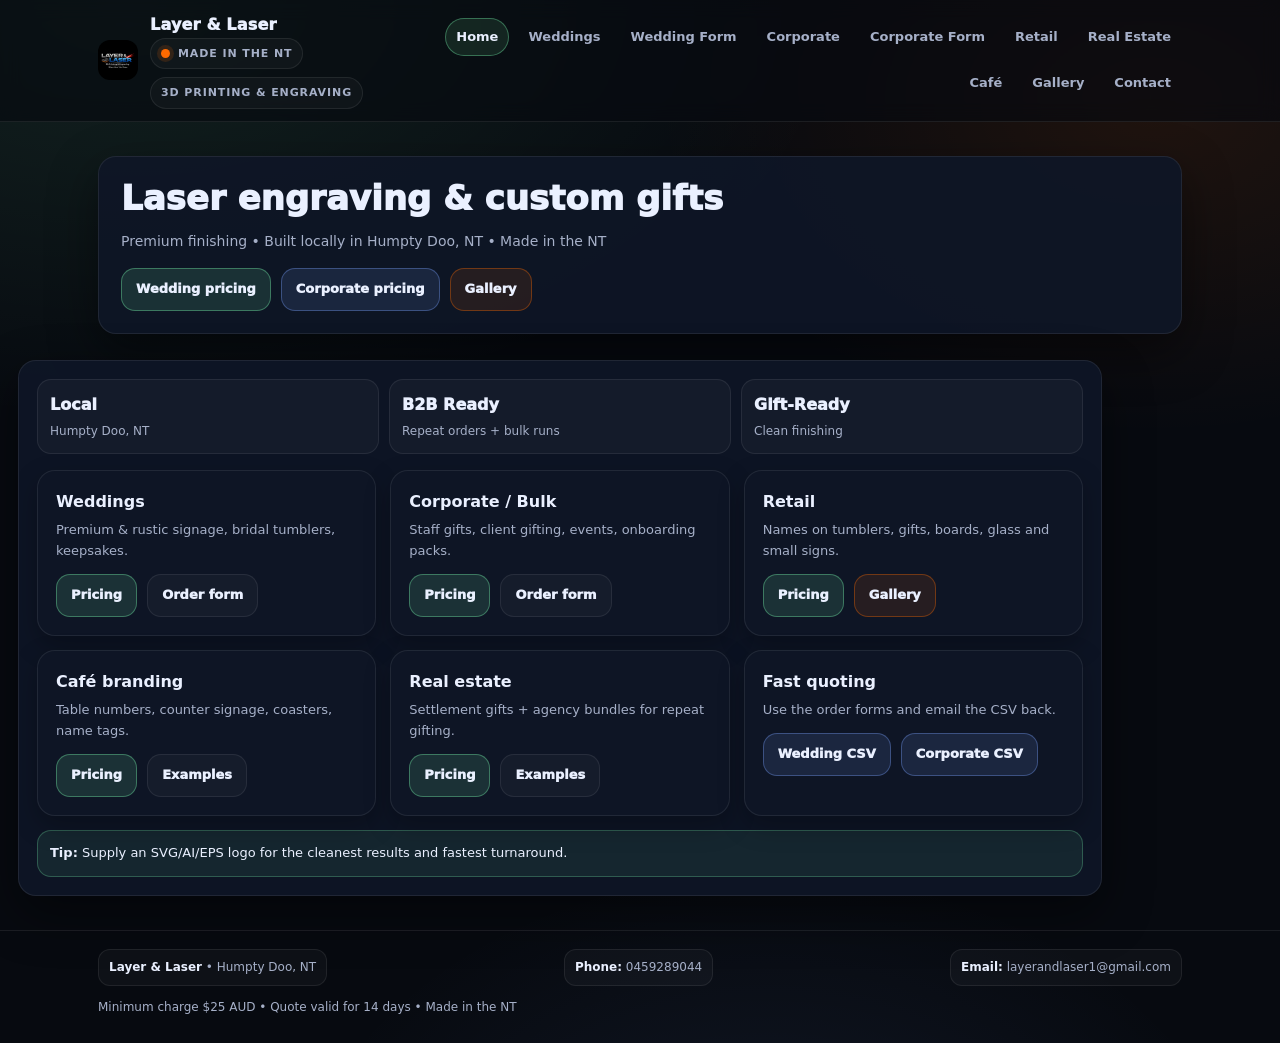
<file: index.html>
<!doctype html>
<html lang="en-AU">
<head>
  <meta charset="utf-8" />
  <meta name="viewport" content="width=device-width,initial-scale=1" />
  <title>Layer &amp; Laser | 3D Printing &amp; Engraving NT</title>
  <meta name="description" content="Premium 3D printing and laser engraving in Humpty Doo, NT. Weddings, corporate, retail, cafés and real estate gifting." />
  <meta name="theme-color" content="#070a10" />
  <link rel="icon" href="assets/logo.jpg" />
  <link rel="stylesheet" href="assets/style.css" />
</head>
<body>
<a class="skip" href="#main">Skip to content</a>
<header class="nav">
  <div class="container">
    <div class="nav-inner">
      <a class="brand" href="index.html" aria-label="Layer & Laser home">
        <img src="assets/logo.jpg" alt="Layer & Laser logo" />
        <div style="min-width:0">
          <div class="name">Layer & Laser</div>
          <div class="badges">
            <span class="badge"><span class="dot"></span>MADE IN THE NT</span>
            <span class="badge">3D PRINTING &amp; ENGRAVING</span>
          </div>
        </div>
      </a>

      <button class="nav-btn" type="button" data-navbtn aria-expanded="false" aria-controls="menu">Menu</button>

      <nav id="menu" class="menu" data-menu>
          <a href="index.html" aria-current="page">Home</a>
          <a href="weddings.html">Weddings</a>
          <a href="wedding-order.html">Wedding Form</a>
          <a href="corporate.html">Corporate</a>
          <a href="corporate-order.html">Corporate Form</a>
          <a href="retail.html">Retail</a>
          <a href="real-estate.html">Real Estate</a>
          <a href="cafe.html">Café</a>
          <a href="gallery.html">Gallery</a>
          <a href="contact.html">Contact</a>
      </nav>
    </div>
  </div>
</header>


<section class="hero">
  <div class="container">
    <div class="panel">
      <h1 class="h1">Laser engraving & custom gifts</h1>
      <p class="sub">Premium finishing • Built locally in Humpty Doo, NT • Made in the NT</p>
      <div class="cta"><a class="btn primary" href="weddings.html">Wedding pricing</a><a class="btn secondary" href="corporate.html">Corporate pricing</a><a class="btn orange" href="gallery.html">Gallery</a></div>
    </div>
  </div>
</section>


<main id="main">
  <div class="container content-wrap">
    <div class="panel">
      <div class="prose">
        <div class="kpis" style="margin-top:0">
  <div class="kpi"><div class="big">Local</div><div class="small">Humpty Doo, NT</div></div>
  <div class="kpi"><div class="big">B2B Ready</div><div class="small">Repeat orders + bulk runs</div></div>
  <div class="kpi"><div class="big">Gift-Ready</div><div class="small">Clean finishing</div></div>
</div>

<div class="grid">
  <div class="card">
    <h3>Weddings</h3>
    <p>Premium & rustic signage, bridal tumblers, keepsakes.</p>
    <div class="actions">
      <a class="btn primary" href="weddings.html">Pricing</a>
      <a class="btn" href="wedding-order.html">Order form</a>
    </div>
  </div>
  <div class="card">
    <h3>Corporate / Bulk</h3>
    <p>Staff gifts, client gifting, events, onboarding packs.</p>
    <div class="actions">
      <a class="btn primary" href="corporate.html">Pricing</a>
      <a class="btn" href="corporate-order.html">Order form</a>
    </div>
  </div>
  <div class="card">
    <h3>Retail</h3>
    <p>Names on tumblers, gifts, boards, glass and small signs.</p>
    <div class="actions">
      <a class="btn primary" href="retail.html">Pricing</a>
      <a class="btn orange" href="gallery.html">Gallery</a>
    </div>
  </div>
</div>

<div class="grid" style="margin-top:14px">
  <div class="card">
    <h3>Café branding</h3>
    <p>Table numbers, counter signage, coasters, name tags.</p>
    <div class="actions">
      <a class="btn primary" href="cafe.html">Pricing</a>
      <a class="btn" href="gallery.html#cafes">Examples</a>
    </div>
  </div>
  <div class="card">
    <h3>Real estate</h3>
    <p>Settlement gifts + agency bundles for repeat gifting.</p>
    <div class="actions">
      <a class="btn primary" href="real-estate.html">Pricing</a>
      <a class="btn" href="gallery.html#real-estate">Examples</a>
    </div>
  </div>
  <div class="card">
    <h3>Fast quoting</h3>
    <p>Use the order forms and email the CSV back.</p>
    <div class="actions">
      <a class="btn secondary" href="wedding-order.html">Wedding CSV</a>
      <a class="btn secondary" href="corporate-order.html">Corporate CSV</a>
    </div>
  </div>
</div>

<div class="notice" style="margin-top:14px">
  <strong>Tip:</strong> Supply an SVG/AI/EPS logo for the cleanest results and fastest turnaround.
</div>
      </div>
    </div>
  </div>
</main>

<footer class="footer">
  <div class="container">
    <div class="row">
      <div class="chip"><strong style="color:var(--text)">Layer &amp; Laser</strong> • Humpty Doo, NT</div>
      <div class="chip"><strong style="color:var(--text)">Phone:</strong> 0459289044</div>
      <div class="chip"><strong style="color:var(--text)">Email:</strong> layerandlaser1@gmail.com</div>
    </div>
    <p style="margin:12px 0 0">Minimum charge $25 AUD • Quote valid for 14 days • Made in the NT</p>
  </div>
</footer>


</body>
</html>
</file>
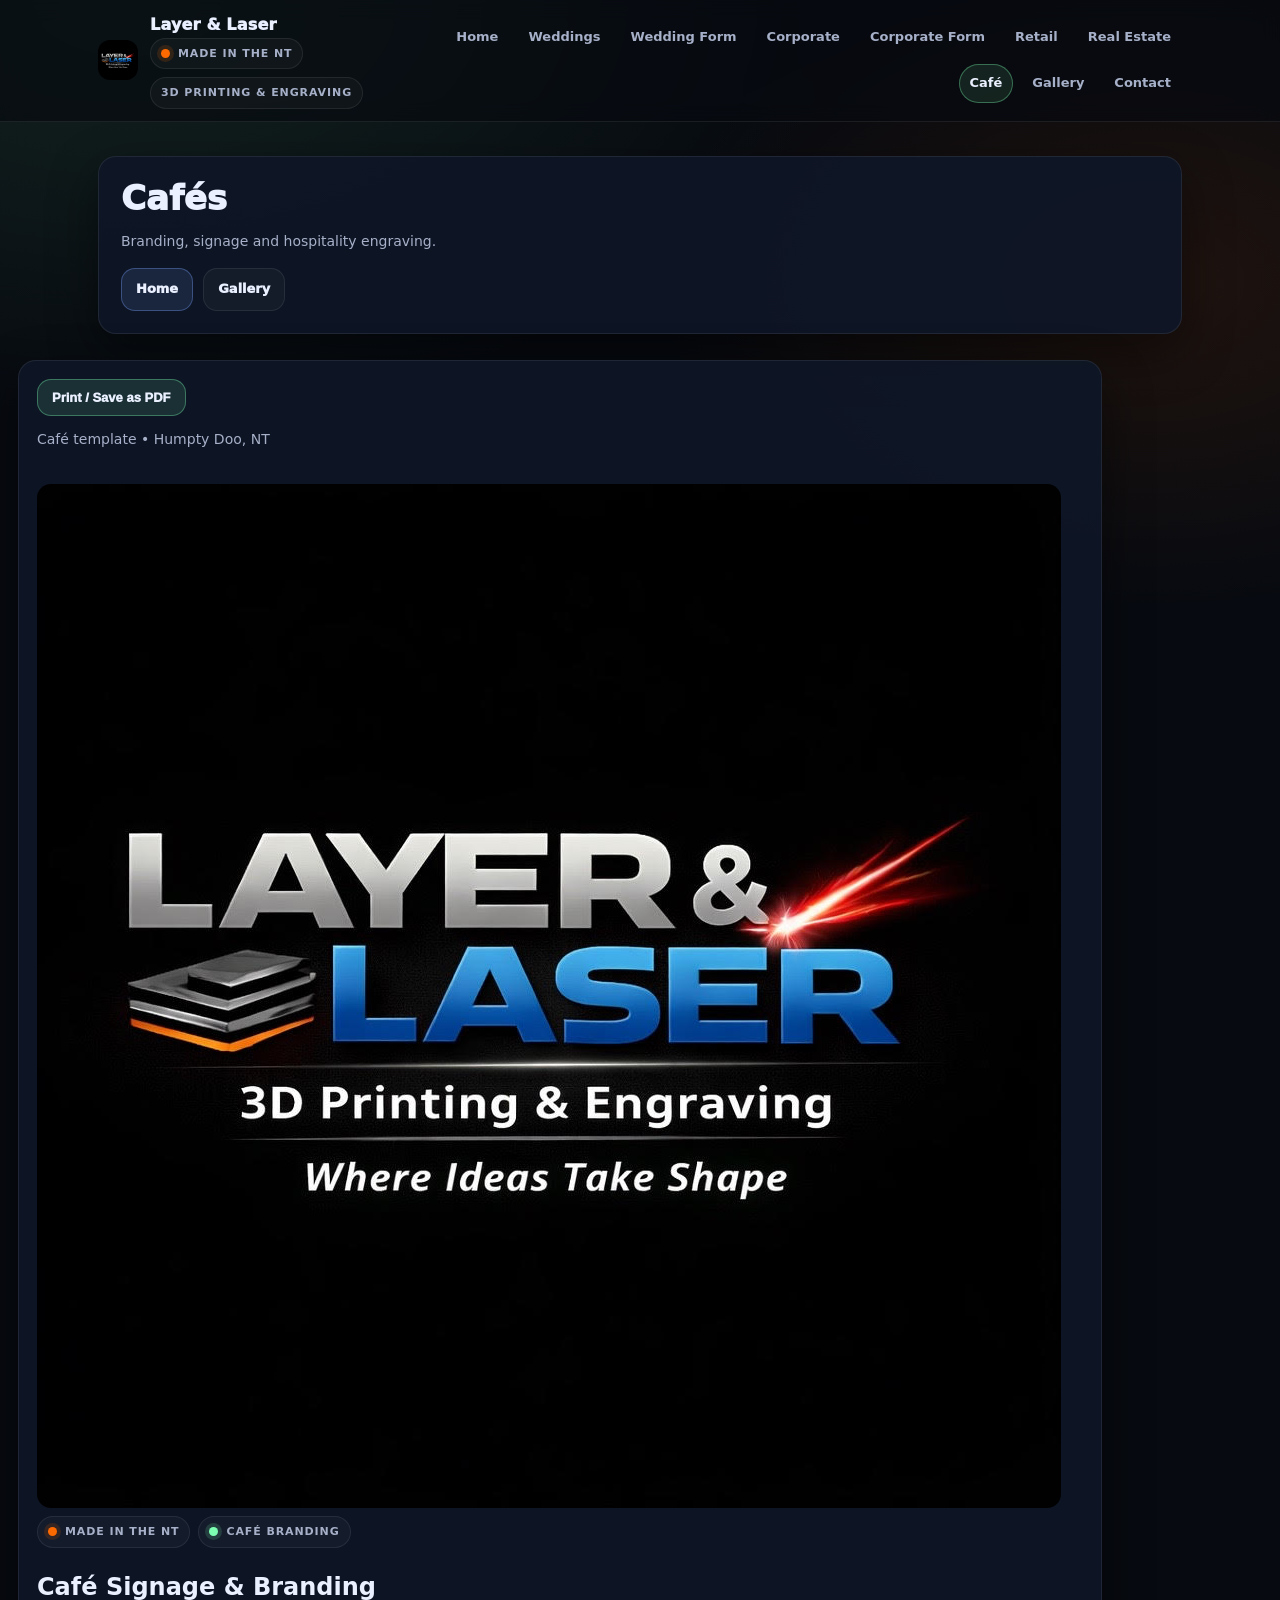
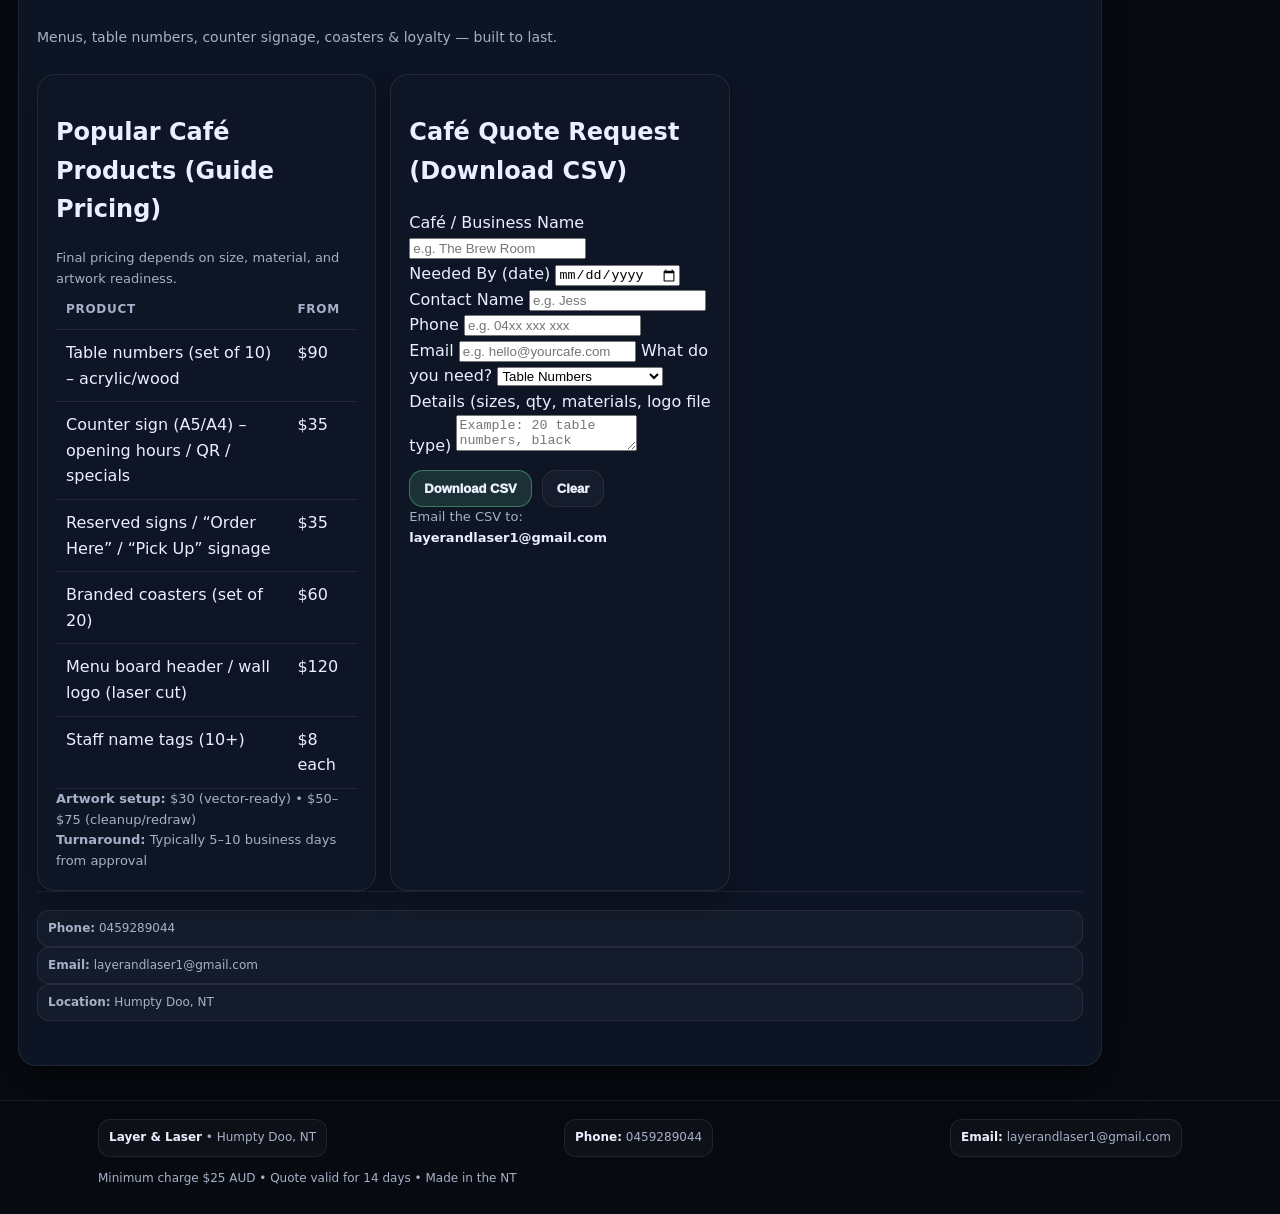
<file: cafe.html>
<!doctype html>
<html lang="en-AU">
<head>
  <meta charset="utf-8" />
  <meta name="viewport" content="width=device-width,initial-scale=1" />
  <title>Café Pricing | Layer &amp; Laser NT</title>
  <meta name="description" content="Café signage pricing: table numbers, counter signage, coasters and name tags in NT." />
  <meta name="theme-color" content="#070a10" />
  <link rel="icon" href="assets/logo.jpg" />
  <link rel="stylesheet" href="assets/style.css" />
</head>
<body>
<a class="skip" href="#main">Skip to content</a>
<header class="nav">
  <div class="container">
    <div class="nav-inner">
      <a class="brand" href="index.html" aria-label="Layer & Laser home">
        <img src="assets/logo.jpg" alt="Layer & Laser logo" />
        <div style="min-width:0">
          <div class="name">Layer & Laser</div>
          <div class="badges">
            <span class="badge"><span class="dot"></span>MADE IN THE NT</span>
            <span class="badge">3D PRINTING &amp; ENGRAVING</span>
          </div>
        </div>
      </a>

      <button class="nav-btn" type="button" data-navbtn aria-expanded="false" aria-controls="menu">Menu</button>

      <nav id="menu" class="menu" data-menu>
          <a href="index.html">Home</a>
          <a href="weddings.html">Weddings</a>
          <a href="wedding-order.html">Wedding Form</a>
          <a href="corporate.html">Corporate</a>
          <a href="corporate-order.html">Corporate Form</a>
          <a href="retail.html">Retail</a>
          <a href="real-estate.html">Real Estate</a>
          <a href="cafe.html" aria-current="page">Café</a>
          <a href="gallery.html">Gallery</a>
          <a href="contact.html">Contact</a>
      </nav>
    </div>
  </div>
</header>


<section class="hero">
  <div class="container">
    <div class="panel">
      <h1 class="h1">Cafés</h1>
      <p class="sub">Branding, signage and hospitality engraving.</p>
      <div class="cta"><a class="btn secondary" href="index.html">Home</a><a class="btn " href="gallery.html">Gallery</a></div>
    </div>
  </div>
</section>


<main id="main">
  <div class="container content-wrap">
    <div class="panel">
      <div class="prose">
        <div class="page">
<div class="topbar">
<button class="btn primary">Print / Save as PDF</button>
<div class="sub">Café template • Humpty Doo, NT</div>
</div>

<section class="hero">
<!-- Optional: paste base64 logo into src below -->
<div class="logo">
<img src="[data-uri]" alt="Layer & Laser Logo" />
</div>
<div class="badges">
<div class="badge"><span class="dot"></span>MADE IN THE NT</div>
<div class="badge"><span class="dot" style="background:var(--accent);box-shadow:0 0 0 4px rgba(125,255,178,.15)"></span>CAFÉ BRANDING</div>
</div>
<h1>Café Signage & Branding</h1>
<p class="sub">Menus, table numbers, counter signage, coasters & loyalty — built to last.</p>
</section>

<div class="grid">
<section class="card">
<h2>Popular Café Products (Guide Pricing)</h2>
<p class="note">Final pricing depends on size, material, and artwork readiness.</p>
<table>
<thead><tr><th>Product</th><th>From</th></tr></thead>
<tbody>
<tr><td>Table numbers (set of 10) – acrylic/wood</td><td class="price">$90</td></tr>
<tr><td>Counter sign (A5/A4) – opening hours / QR / specials</td><td class="price">$35</td></tr>
<tr><td>Reserved signs / “Order Here” / “Pick Up” signage</td><td class="price">$35</td></tr>
<tr><td>Branded coasters (set of 20)</td><td class="price">$60</td></tr>
<tr><td>Menu board header / wall logo (laser cut)</td><td class="price">$120</td></tr>
<tr><td>Staff name tags (10+)</td><td class="price">$8 each</td></tr>
</tbody>
</table>

<p class="note"><strong>Artwork setup:</strong> $30 (vector-ready) • $50–$75 (cleanup/redraw)</p>
<p class="note"><strong>Turnaround:</strong> Typically 5–10 business days from approval</p>
</section>

<section class="card">
<h2>Café Quote Request (Download CSV)</h2>

<div class="row">
<div>
<label for="business">Café / Business Name</label>
<input id="business" placeholder="e.g. The Brew Room" />
</div>
<div>
<label for="neededBy">Needed By (date)</label>
<input id="neededBy" type="date" />
</div>
</div>

<div class="row">
<div>
<label for="contact">Contact Name</label>
<input id="contact" placeholder="e.g. Jess" />
</div>
<div>
<label for="phone">Phone</label>
<input id="phone" placeholder="e.g. 04xx xxx xxx" />
</div>
</div>

<label for="email">Email</label>
<input id="email" placeholder="e.g. hello@yourcafe.com" />

<label for="requestType">What do you need?</label>
<select id="requestType">
<option value="Table Numbers">Table Numbers</option>
<option value="Counter Signage">Counter Signage</option>
<option value="Coasters">Coasters</option>
<option value="Wall Logo / Header Sign">Wall Logo / Header Sign</option>
<option value="Name Tags">Name Tags</option>
<option value="Mixed / Full Fit-out">Mixed / Full Fit-out</option>
</select>

<label for="details">Details (sizes, qty, materials, logo file type)</label>
<textarea id="details" placeholder="Example: 20 table numbers, black acrylic, 80mm height. Logo is SVG. Need by 20th."></textarea>

<div style="display:flex;gap:10px;flex-wrap:wrap;margin-top:12px">
<button class="btn primary" type="button">Download CSV</button>
<button class="btn" type="button">Clear</button>
</div>

<p class="small">Email the CSV to: <strong style="color:var(--text)">layerandlaser1@gmail.com</strong></p>
</section>
</div>

<div class="footer">
<div class="chip"><strong>Phone:</strong> 0459289044</div>
<div class="chip"><strong>Email:</strong> layerandlaser1@gmail.com</div>
<div class="chip"><strong>Location:</strong> Humpty Doo, NT</div>
</div>
</div>


      </div>
    </div>
  </div>
</main>

<footer class="footer">
  <div class="container">
    <div class="row">
      <div class="chip"><strong style="color:var(--text)">Layer &amp; Laser</strong> • Humpty Doo, NT</div>
      <div class="chip"><strong style="color:var(--text)">Phone:</strong> 0459289044</div>
      <div class="chip"><strong style="color:var(--text)">Email:</strong> layerandlaser1@gmail.com</div>
    </div>
    <p style="margin:12px 0 0">Minimum charge $25 AUD • Quote valid for 14 days • Made in the NT</p>
  </div>
</footer>


</body>
</html>
</file>
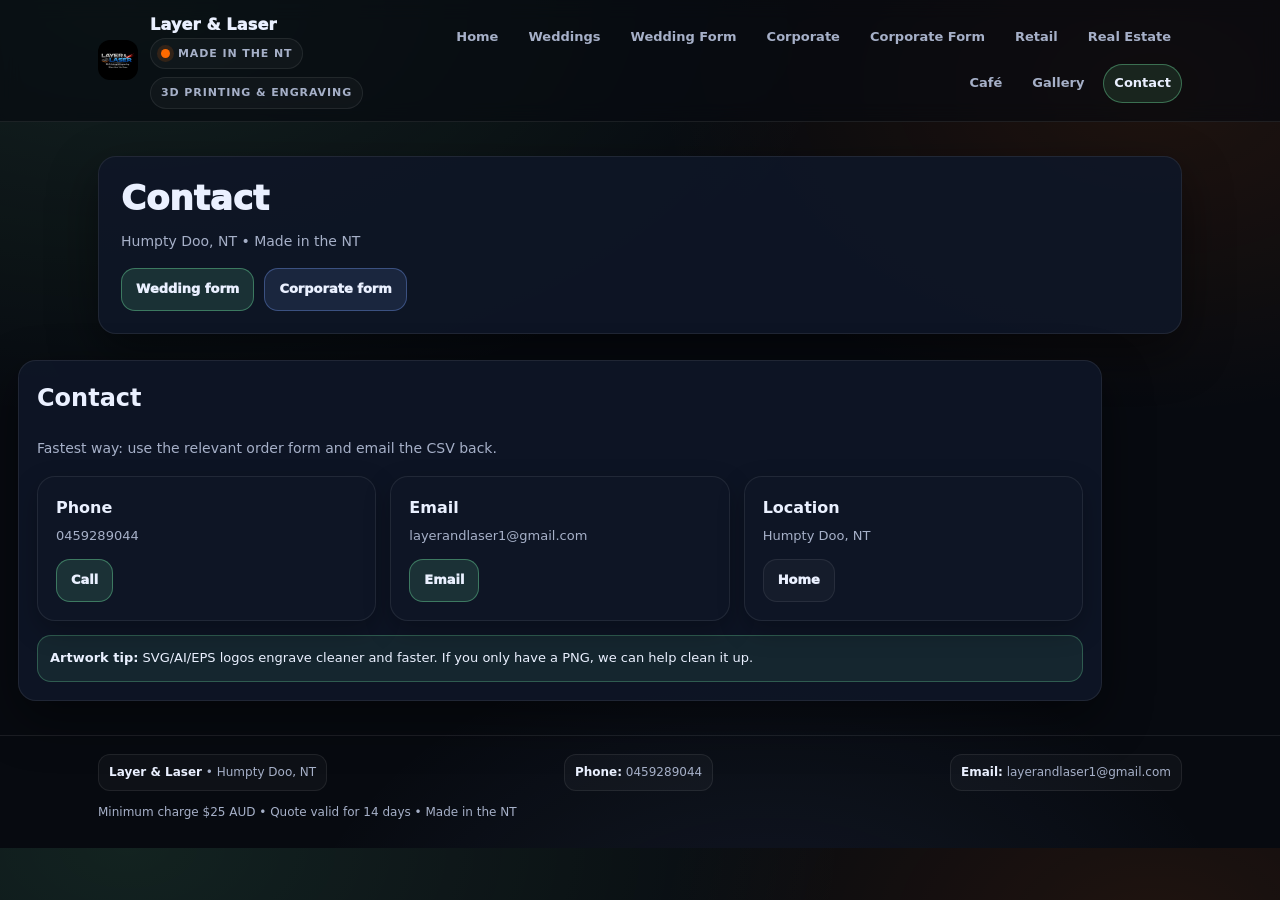
<file: contact.html>
<!doctype html>
<html lang="en-AU">
<head>
  <meta charset="utf-8" />
  <meta name="viewport" content="width=device-width,initial-scale=1" />
  <title>Contact | Layer &amp; Laser NT</title>
  <meta name="description" content="Contact Layer &amp; Laser in Humpty Doo, NT for laser engraving, gifts and small-run production." />
  <meta name="theme-color" content="#070a10" />
  <link rel="icon" href="assets/logo.jpg" />
  <link rel="stylesheet" href="assets/style.css" />
</head>
<body>
<a class="skip" href="#main">Skip to content</a>
<header class="nav">
  <div class="container">
    <div class="nav-inner">
      <a class="brand" href="index.html" aria-label="Layer & Laser home">
        <img src="assets/logo.jpg" alt="Layer & Laser logo" />
        <div style="min-width:0">
          <div class="name">Layer & Laser</div>
          <div class="badges">
            <span class="badge"><span class="dot"></span>MADE IN THE NT</span>
            <span class="badge">3D PRINTING &amp; ENGRAVING</span>
          </div>
        </div>
      </a>

      <button class="nav-btn" type="button" data-navbtn aria-expanded="false" aria-controls="menu">Menu</button>

      <nav id="menu" class="menu" data-menu>
          <a href="index.html">Home</a>
          <a href="weddings.html">Weddings</a>
          <a href="wedding-order.html">Wedding Form</a>
          <a href="corporate.html">Corporate</a>
          <a href="corporate-order.html">Corporate Form</a>
          <a href="retail.html">Retail</a>
          <a href="real-estate.html">Real Estate</a>
          <a href="cafe.html">Café</a>
          <a href="gallery.html">Gallery</a>
          <a href="contact.html" aria-current="page">Contact</a>
      </nav>
    </div>
  </div>
</header>


<section class="hero">
  <div class="container">
    <div class="panel">
      <h1 class="h1">Contact</h1>
      <p class="sub">Humpty Doo, NT • Made in the NT</p>
      <div class="cta"><a class="btn primary" href="wedding-order.html">Wedding form</a><a class="btn secondary" href="corporate-order.html">Corporate form</a></div>
    </div>
  </div>
</section>


<main id="main">
  <div class="container content-wrap">
    <div class="panel">
      <div class="prose">
        <h2 style="margin-top:0">Contact</h2>
<p class="sub">Fastest way: use the relevant order form and email the CSV back.</p>

<div class="grid" style="grid-template-columns:repeat(3,1fr)">
  <div class="card">
    <h3>Phone</h3>
    <p>0459289044</p>
    <div class="actions"><a class="btn primary" href="tel:0459289044">Call</a></div>
  </div>
  <div class="card">
    <h3>Email</h3>
    <p>layerandlaser1@gmail.com</p>
    <div class="actions"><a class="btn primary" href="mailto:layerandlaser1@gmail.com">Email</a></div>
  </div>
  <div class="card">
    <h3>Location</h3>
    <p>Humpty Doo, NT</p>
    <div class="actions"><a class="btn" href="index.html">Home</a></div>
  </div>
</div>

<div class="notice" style="margin-top:14px">
  <strong>Artwork tip:</strong> SVG/AI/EPS logos engrave cleaner and faster. If you only have a PNG, we can help clean it up.
</div>
      </div>
    </div>
  </div>
</main>

<footer class="footer">
  <div class="container">
    <div class="row">
      <div class="chip"><strong style="color:var(--text)">Layer &amp; Laser</strong> • Humpty Doo, NT</div>
      <div class="chip"><strong style="color:var(--text)">Phone:</strong> 0459289044</div>
      <div class="chip"><strong style="color:var(--text)">Email:</strong> layerandlaser1@gmail.com</div>
    </div>
    <p style="margin:12px 0 0">Minimum charge $25 AUD • Quote valid for 14 days • Made in the NT</p>
  </div>
</footer>


</body>
</html>
</file>
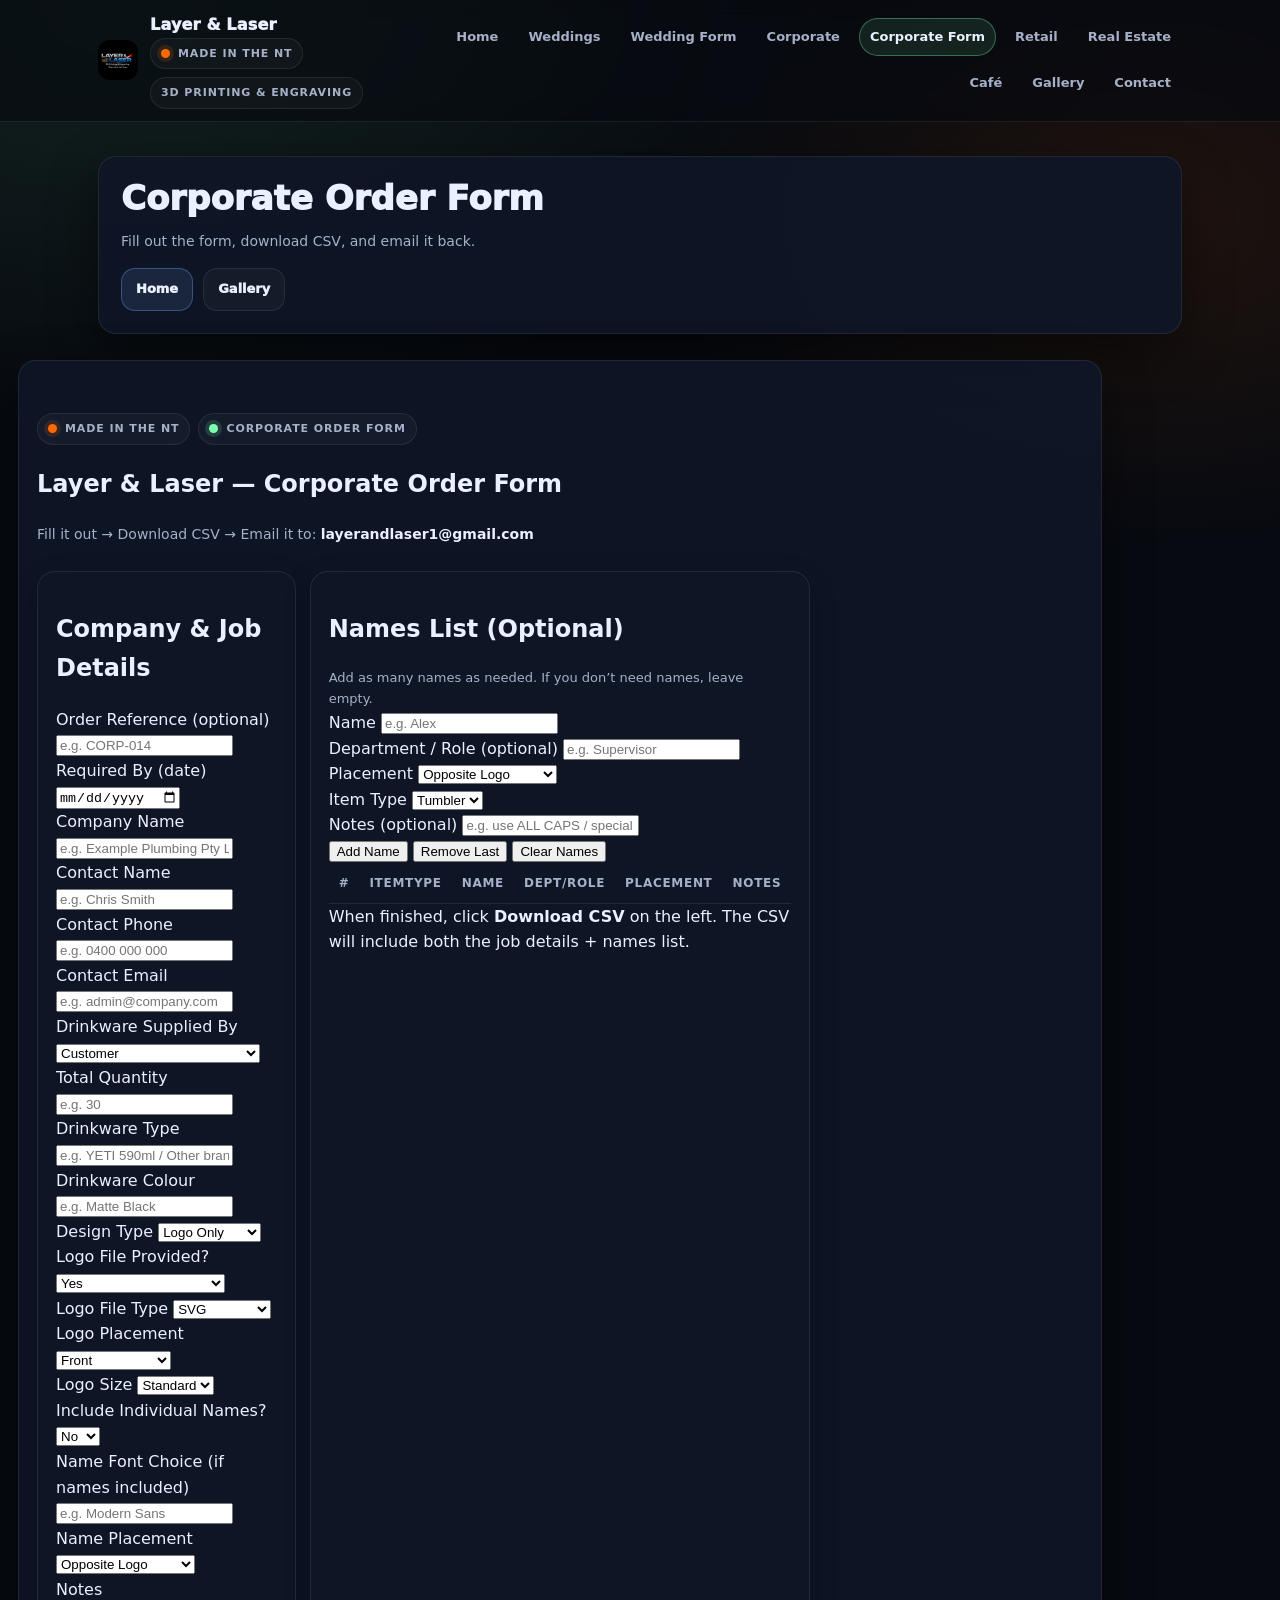
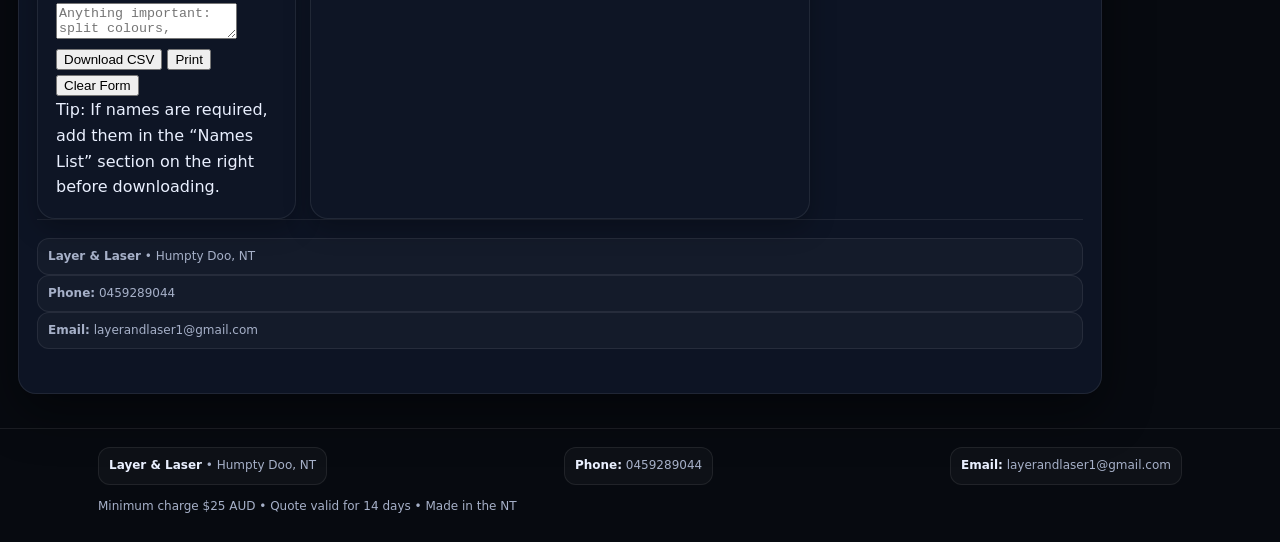
<file: corporate-order.html>
<!doctype html>
<html lang="en-AU">
<head>
  <meta charset="utf-8" />
  <meta name="viewport" content="width=device-width,initial-scale=1" />
  <title>Corporate Order Form | Layer &amp; Laser NT</title>
  <meta name="description" content="Corporate quote/order form (CSV) for bulk engraving and branded items." />
  <meta name="theme-color" content="#070a10" />
  <link rel="icon" href="assets/logo.jpg" />
  <link rel="stylesheet" href="assets/style.css" />
</head>
<body>
<a class="skip" href="#main">Skip to content</a>
<header class="nav">
  <div class="container">
    <div class="nav-inner">
      <a class="brand" href="index.html" aria-label="Layer & Laser home">
        <img src="assets/logo.jpg" alt="Layer & Laser logo" />
        <div style="min-width:0">
          <div class="name">Layer & Laser</div>
          <div class="badges">
            <span class="badge"><span class="dot"></span>MADE IN THE NT</span>
            <span class="badge">3D PRINTING &amp; ENGRAVING</span>
          </div>
        </div>
      </a>

      <button class="nav-btn" type="button" data-navbtn aria-expanded="false" aria-controls="menu">Menu</button>

      <nav id="menu" class="menu" data-menu>
          <a href="index.html">Home</a>
          <a href="weddings.html">Weddings</a>
          <a href="wedding-order.html">Wedding Form</a>
          <a href="corporate.html">Corporate</a>
          <a href="corporate-order.html" aria-current="page">Corporate Form</a>
          <a href="retail.html">Retail</a>
          <a href="real-estate.html">Real Estate</a>
          <a href="cafe.html">Café</a>
          <a href="gallery.html">Gallery</a>
          <a href="contact.html">Contact</a>
      </nav>
    </div>
  </div>
</header>


<section class="hero">
  <div class="container">
    <div class="panel">
      <h1 class="h1">Corporate Order Form</h1>
      <p class="sub">Fill out the form, download CSV, and email it back.</p>
      <div class="cta"><a class="btn secondary" href="index.html">Home</a><a class="btn " href="gallery.html">Gallery</a></div>
    </div>
  </div>
</section>


<main id="main">
  <div class="container content-wrap">
    <div class="panel">
      <div class="prose">
        <div class="page">
<section class="hero">
<div class="badges">
<div class="badge"><span class="dot"></span>MADE IN THE NT</div>
<div class="badge"><span class="dot" style="background: var(--accent); box-shadow: 0 0 0 4px rgba(125,255,178,.15);"></span>CORPORATE ORDER FORM</div>
</div>
<h1>Layer & Laser — Corporate Order Form</h1>
<p class="sub">Fill it out → Download CSV → Email it to: <strong style="color:var(--text)">layerandlaser1@gmail.com</strong></p>
</section>

<div class="grid">
<section class="card">
<h2>Company & Job Details</h2>

<div class="row">
<div>
<label for="orderRef">Order Reference (optional)</label>
<input id="orderRef" placeholder="e.g. CORP-014" />
</div>
<div>
<label for="requiredBy">Required By (date)</label>
<input id="requiredBy" type="date" />
</div>
</div>

<label for="companyName">Company Name</label>
<input id="companyName" placeholder="e.g. Example Plumbing Pty Ltd" />

<div class="row">
<div>
<label for="contactName">Contact Name</label>
<input id="contactName" placeholder="e.g. Chris Smith" />
</div>
<div>
<label for="contactPhone">Contact Phone</label>
<input id="contactPhone" placeholder="e.g. 0400 000 000" />
</div>
</div>

<label for="contactEmail">Contact Email</label>
<input id="contactEmail" placeholder="e.g. admin@company.com" />

<div class="row">
<div>
<label for="suppliedBy">Drinkware Supplied By</label>
<select id="suppliedBy">
<option value="Customer">Customer</option>
<option value="Layer & Laser">Layer & Laser (quote required)</option>
</select>
</div>
<div>
<label for="qty">Total Quantity</label>
<input id="qty" type="number" min="1" placeholder="e.g. 30" />
</div>
</div>

<div class="row">
<div>
<label for="drinkwareType">Drinkware Type</label>
<input id="drinkwareType" placeholder="e.g. YETI 590ml / Other brand" />
</div>
<div>
<label for="drinkwareColour">Drinkware Colour</label>
<input id="drinkwareColour" placeholder="e.g. Matte Black" />
</div>
</div>

<div class="row">
<div>
<label for="designType">Design Type</label>
<select id="designType">
<option value="Logo Only">Logo Only</option>
<option value="Logo + Name">Logo + Name</option>
<option value="Name Only">Name Only</option>
<option value="Other">Other</option>
</select>
</div>
<div>
<label for="logoProvided">Logo File Provided?</label>
<select id="logoProvided">
<option value="Yes">Yes</option>
<option value="No">No (needs setup/redraw)</option>
</select>
</div>
</div>

<div class="row">
<div>
<label for="logoType">Logo File Type</label>
<select id="logoType">
<option value="SVG">SVG</option>
<option value="AI">AI</option>
<option value="EPS">EPS</option>
<option value="PDF (vector)">PDF (vector)</option>
<option value="PNG">PNG</option>
<option value="JPG">JPG</option>
<option value="Unknown">Unknown</option>
</select>
</div>
<div>
<label for="logoPlacement">Logo Placement</label>
<select id="logoPlacement">
<option value="Front">Front</option>
<option value="Back">Back</option>
<option value="Opposite Name">Opposite Name</option>
<option value="Wrap">Wrap</option>
<option value="Other">Other</option>
</select>
</div>
</div>

<div class="row">
<div>
<label for="logoSize">Logo Size</label>
<select id="logoSize">
<option value="Standard">Standard</option>
<option value="Small">Small</option>
<option value="Large">Large</option>
<option value="Custom">Custom</option>
</select>
</div>
<div>
<label for="includeNames">Include Individual Names?</label>
<select id="includeNames">
<option value="No">No</option>
<option value="Yes">Yes</option>
</select>
</div>
</div>

<div class="row">
<div>
<label for="nameFont">Name Font Choice (if names included)</label>
<input id="nameFont" placeholder="e.g. Modern Sans" />
</div>
<div>
<label for="namePlacement">Name Placement</label>
<select id="namePlacement">
<option value="Opposite Logo">Opposite Logo</option>
<option value="Below Logo">Below Logo</option>
<option value="Same Side as Logo">Same Side as Logo</option>
<option value="Wrap">Wrap</option>
<option value="Other">Other</option>
</select>
</div>
</div>

<label for="notes">Notes</label>
<textarea id="notes" placeholder="Anything important: split colours, departments, icons, deadlines, pickup/shipping, etc."></textarea>

<div class="btnbar">
<button class="primary" type="button">Download CSV</button>
<button type="button">Print</button>
<button class="danger" type="button">Clear Form</button>
</div>

<div class="small">
Tip: If names are required, add them in the “Names List” section on the right before downloading.
</div>
</section>

<section class="card">
<h2>Names List (Optional)</h2>
<p class="sub">Add as many names as needed. If you don’t need names, leave empty.</p>

<div class="row">
<div>
<label for="nameInput">Name</label>
<input id="nameInput" placeholder="e.g. Alex" />
</div>
<div>
<label for="deptInput">Department / Role (optional)</label>
<input id="deptInput" placeholder="e.g. Supervisor" />
</div>
</div>

<div class="row">
<div>
<label for="placementInput">Placement</label>
<select id="placementInput">
<option value="Opposite Logo">Opposite Logo</option>
<option value="Below Logo">Below Logo</option>
<option value="Same Side as Logo">Same Side as Logo</option>
<option value="Other">Other</option>
</select>
</div>
<div>
<label for="itemTypeInput">Item Type</label>
<select id="itemTypeInput">
<option value="Tumbler">Tumbler</option>
<option value="Bottle">Bottle</option>
<option value="Mug">Mug</option>
<option value="Other">Other</option>
</select>
</div>
</div>

<label for="nameNotesInput">Notes (optional)</label>
<input id="nameNotesInput" placeholder="e.g. use ALL CAPS / special characters" />

<div class="btnbar">
<button type="button" class="primary">Add Name</button>
<button type="button">Remove Last</button>
<button type="button">Clear Names</button>
</div>

<table aria-label="Names table">
<thead>
<tr>
<th>#</th>
<th>ItemType</th>
<th>Name</th>
<th>Dept/Role</th>
<th>Placement</th>
<th>Notes</th>
</tr>
</thead>
<tbody id="namesBody"></tbody>
</table>

<div class="small">
When finished, click <strong>Download CSV</strong> on the left. The CSV will include both the job details + names list.
</div>
</section>
</div>

<div class="footer">
<div class="chip"><strong>Layer & Laser</strong> • Humpty Doo, NT</div>
<div class="chip"><strong>Phone:</strong> 0459289044</div>
<div class="chip"><strong>Email:</strong> layerandlaser1@gmail.com</div>
</div>
</div>


      </div>
    </div>
  </div>
</main>

<footer class="footer">
  <div class="container">
    <div class="row">
      <div class="chip"><strong style="color:var(--text)">Layer &amp; Laser</strong> • Humpty Doo, NT</div>
      <div class="chip"><strong style="color:var(--text)">Phone:</strong> 0459289044</div>
      <div class="chip"><strong style="color:var(--text)">Email:</strong> layerandlaser1@gmail.com</div>
    </div>
    <p style="margin:12px 0 0">Minimum charge $25 AUD • Quote valid for 14 days • Made in the NT</p>
  </div>
</footer>


</body>
</html>
</file>
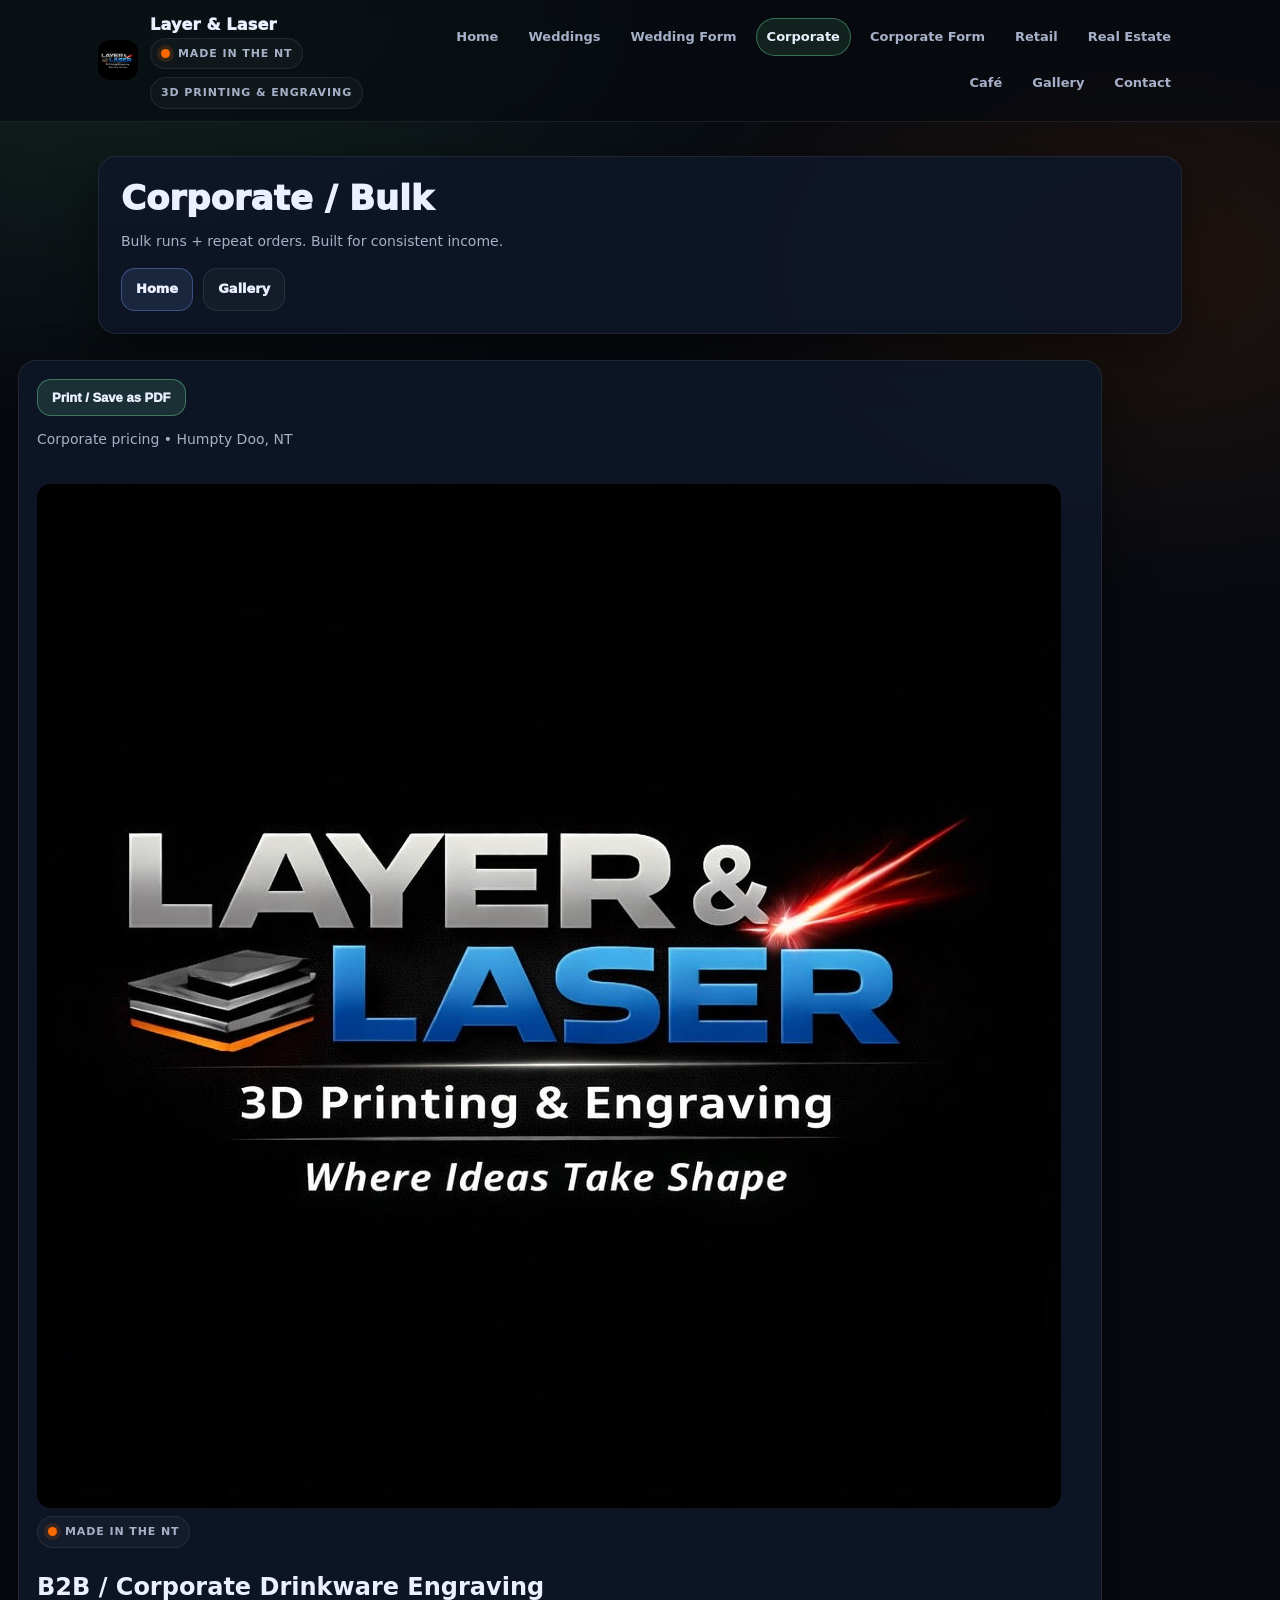
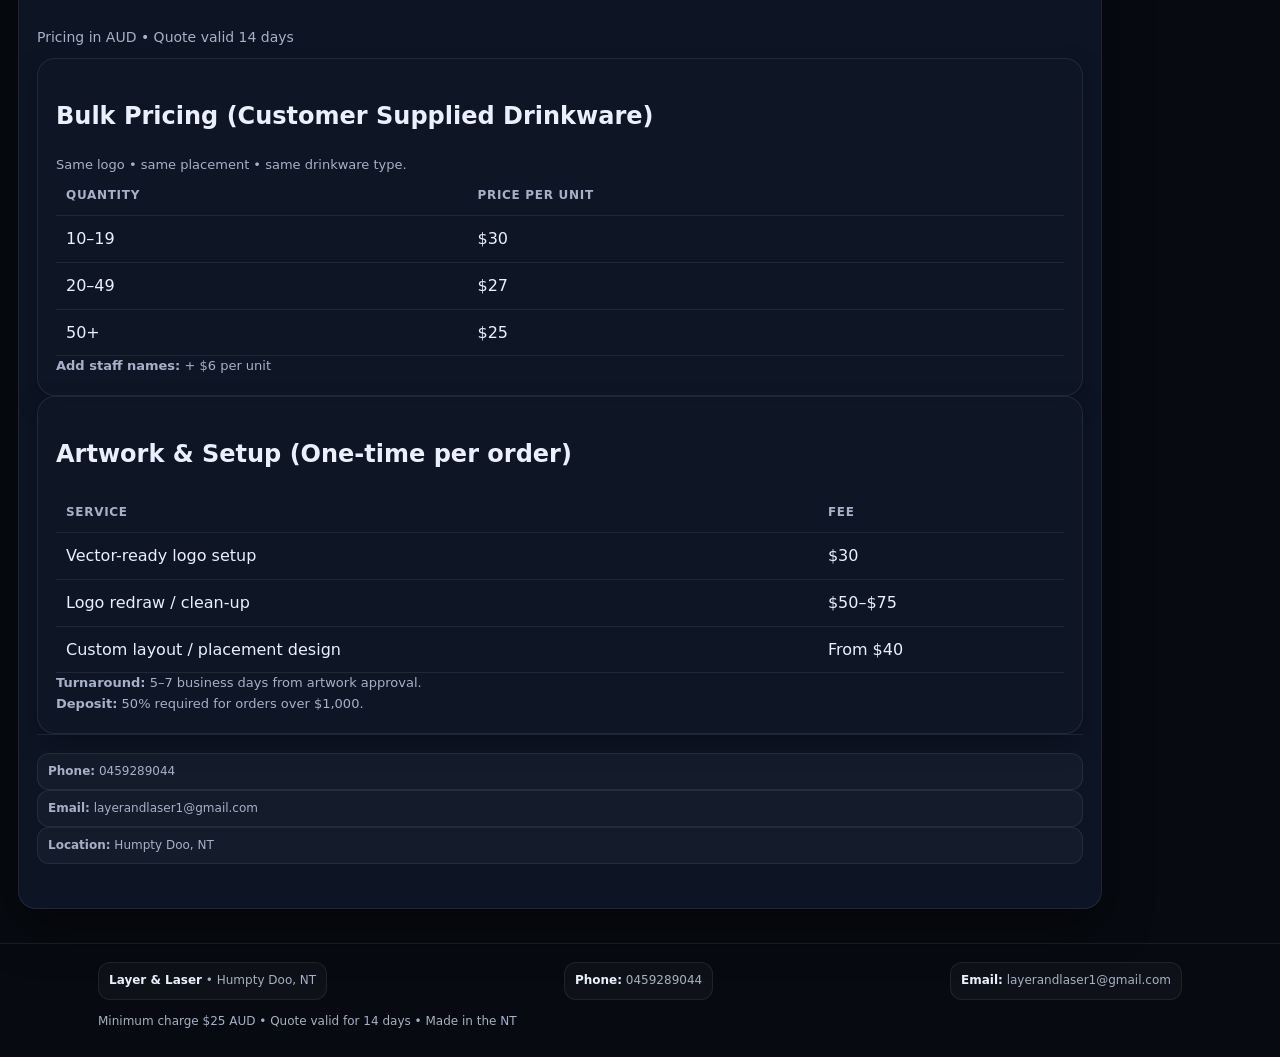
<file: corporate.html>
<!doctype html>
<html lang="en-AU">
<head>
  <meta charset="utf-8" />
  <meta name="viewport" content="width=device-width,initial-scale=1" />
  <title>Corporate Pricing | Layer &amp; Laser NT</title>
  <meta name="description" content="Corporate / bulk engraving pricing for staff gifts, client gifts and events in NT." />
  <meta name="theme-color" content="#070a10" />
  <link rel="icon" href="assets/logo.jpg" />
  <link rel="stylesheet" href="assets/style.css" />
</head>
<body>
<a class="skip" href="#main">Skip to content</a>
<header class="nav">
  <div class="container">
    <div class="nav-inner">
      <a class="brand" href="index.html" aria-label="Layer & Laser home">
        <img src="assets/logo.jpg" alt="Layer & Laser logo" />
        <div style="min-width:0">
          <div class="name">Layer & Laser</div>
          <div class="badges">
            <span class="badge"><span class="dot"></span>MADE IN THE NT</span>
            <span class="badge">3D PRINTING &amp; ENGRAVING</span>
          </div>
        </div>
      </a>

      <button class="nav-btn" type="button" data-navbtn aria-expanded="false" aria-controls="menu">Menu</button>

      <nav id="menu" class="menu" data-menu>
          <a href="index.html">Home</a>
          <a href="weddings.html">Weddings</a>
          <a href="wedding-order.html">Wedding Form</a>
          <a href="corporate.html" aria-current="page">Corporate</a>
          <a href="corporate-order.html">Corporate Form</a>
          <a href="retail.html">Retail</a>
          <a href="real-estate.html">Real Estate</a>
          <a href="cafe.html">Café</a>
          <a href="gallery.html">Gallery</a>
          <a href="contact.html">Contact</a>
      </nav>
    </div>
  </div>
</header>


<section class="hero">
  <div class="container">
    <div class="panel">
      <h1 class="h1">Corporate / Bulk</h1>
      <p class="sub">Bulk runs + repeat orders. Built for consistent income.</p>
      <div class="cta"><a class="btn secondary" href="index.html">Home</a><a class="btn " href="gallery.html">Gallery</a></div>
    </div>
  </div>
</section>


<main id="main">
  <div class="container content-wrap">
    <div class="panel">
      <div class="prose">
        <div class="page">
<div class="topbar">
<button class="btn primary">Print / Save as PDF</button>
<div class="sub">Corporate pricing • Humpty Doo, NT</div>
</div>

<section class="hero">
<div class="logo">
<img src="[data-uri]" alt="Layer & Laser Logo">
</div>
<div class="badges">
<div class="badge"><span class="dot"></span>MADE IN THE NT</div>
</div>
<h1>B2B / Corporate Drinkware Engraving</h1>
<p class="sub">Pricing in AUD • Quote valid 14 days</p>
</section>

<section class="card">
<h2>Bulk Pricing (Customer Supplied Drinkware)</h2>
<p class="note">Same logo • same placement • same drinkware type.</p>
<table>
<thead><tr><th>Quantity</th><th>Price Per Unit</th></tr></thead>
<tbody>
<tr><td>10–19</td><td class="price">$30</td></tr>
<tr><td>20–49</td><td class="price">$27</td></tr>
<tr><td>50+</td><td class="price">$25</td></tr>
</tbody>
</table>
<p class="note"><strong>Add staff names:</strong> + $6 per unit</p>
</section>

<section class="card">
<h2>Artwork & Setup (One-time per order)</h2>
<table>
<thead><tr><th>Service</th><th>Fee</th></tr></thead>
<tbody>
<tr><td>Vector-ready logo setup</td><td class="price">$30</td></tr>
<tr><td>Logo redraw / clean-up</td><td class="price">$50–$75</td></tr>
<tr><td>Custom layout / placement design</td><td class="price">From $40</td></tr>
</tbody>
</table>
<p class="note"><strong>Turnaround:</strong> 5–7 business days from artwork approval.</p>
<p class="note"><strong>Deposit:</strong> 50% required for orders over $1,000.</p>
</section>

<div class="footer">
<div class="chip"><strong>Phone:</strong> 0459289044</div>
<div class="chip"><strong>Email:</strong> layerandlaser1@gmail.com</div>
<div class="chip"><strong>Location:</strong> Humpty Doo, NT</div>
</div>
</div>
      </div>
    </div>
  </div>
</main>

<footer class="footer">
  <div class="container">
    <div class="row">
      <div class="chip"><strong style="color:var(--text)">Layer &amp; Laser</strong> • Humpty Doo, NT</div>
      <div class="chip"><strong style="color:var(--text)">Phone:</strong> 0459289044</div>
      <div class="chip"><strong style="color:var(--text)">Email:</strong> layerandlaser1@gmail.com</div>
    </div>
    <p style="margin:12px 0 0">Minimum charge $25 AUD • Quote valid for 14 days • Made in the NT</p>
  </div>
</footer>


</body>
</html>
</file>
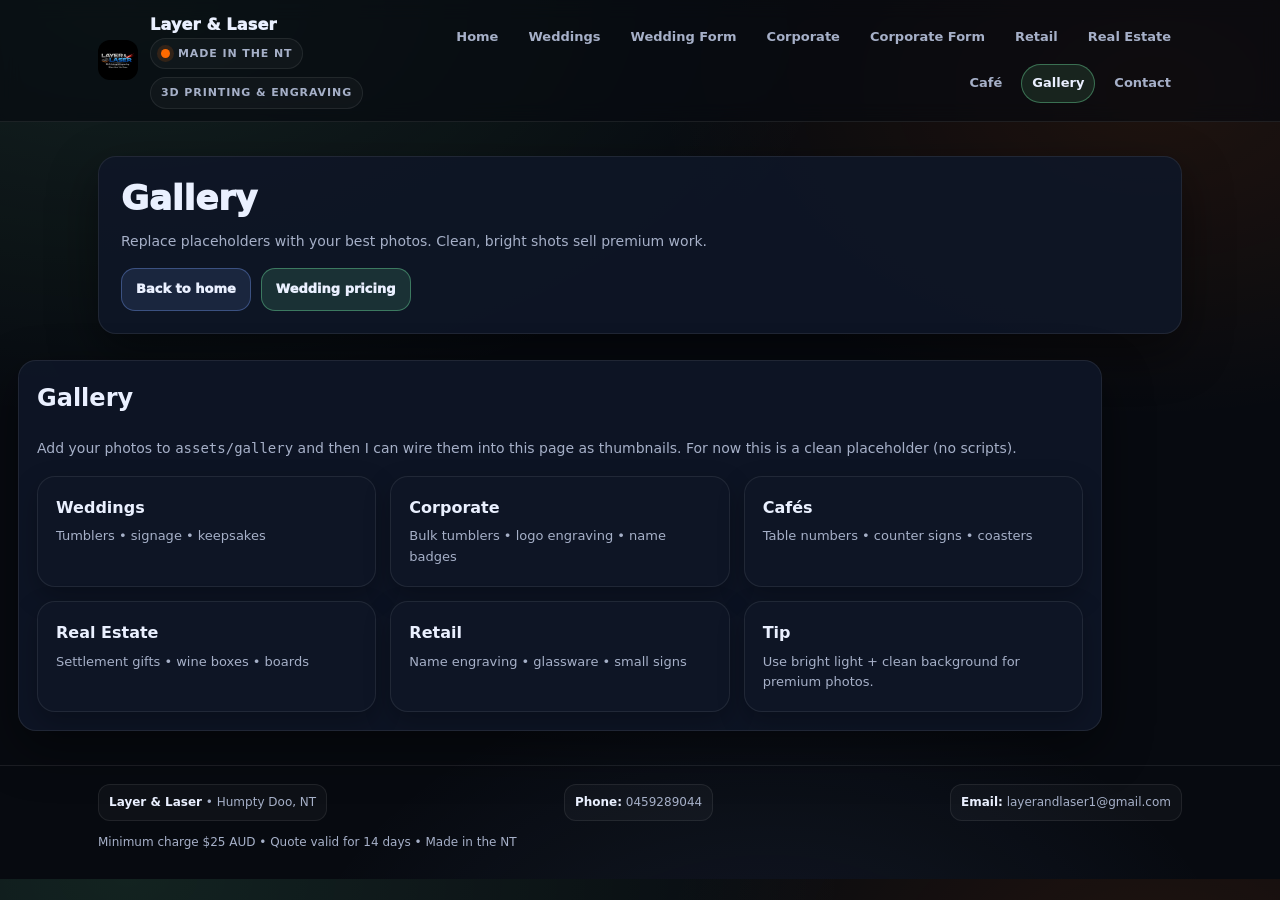
<file: gallery.html>
<!doctype html>
<html lang="en-AU">
<head>
  <meta charset="utf-8" />
  <meta name="viewport" content="width=device-width,initial-scale=1" />
  <title>Gallery | Layer &amp; Laser NT</title>
  <meta name="description" content="Gallery of laser engraving projects across weddings, corporate, cafés, real estate and retail in NT." />
  <meta name="theme-color" content="#070a10" />
  <link rel="icon" href="assets/logo.jpg" />
  <link rel="stylesheet" href="assets/style.css" />
</head>
<body>
<a class="skip" href="#main">Skip to content</a>
<header class="nav">
  <div class="container">
    <div class="nav-inner">
      <a class="brand" href="index.html" aria-label="Layer & Laser home">
        <img src="assets/logo.jpg" alt="Layer & Laser logo" />
        <div style="min-width:0">
          <div class="name">Layer & Laser</div>
          <div class="badges">
            <span class="badge"><span class="dot"></span>MADE IN THE NT</span>
            <span class="badge">3D PRINTING &amp; ENGRAVING</span>
          </div>
        </div>
      </a>

      <button class="nav-btn" type="button" data-navbtn aria-expanded="false" aria-controls="menu">Menu</button>

      <nav id="menu" class="menu" data-menu>
          <a href="index.html">Home</a>
          <a href="weddings.html">Weddings</a>
          <a href="wedding-order.html">Wedding Form</a>
          <a href="corporate.html">Corporate</a>
          <a href="corporate-order.html">Corporate Form</a>
          <a href="retail.html">Retail</a>
          <a href="real-estate.html">Real Estate</a>
          <a href="cafe.html">Café</a>
          <a href="gallery.html" aria-current="page">Gallery</a>
          <a href="contact.html">Contact</a>
      </nav>
    </div>
  </div>
</header>


<section class="hero">
  <div class="container">
    <div class="panel">
      <h1 class="h1">Gallery</h1>
      <p class="sub">Replace placeholders with your best photos. Clean, bright shots sell premium work.</p>
      <div class="cta"><a class="btn secondary" href="index.html">Back to home</a><a class="btn primary" href="weddings.html">Wedding pricing</a></div>
    </div>
  </div>
</section>


<main id="main">
  <div class="container content-wrap">
    <div class="panel">
      <div class="prose">
        <h2 style="margin-top:0">Gallery</h2>
<p class="sub" style="margin-top:6px">
Add your photos to <code>assets/gallery</code> and then I can wire them into this page as thumbnails.
For now this is a clean placeholder (no scripts).
</p>

<div class="grid">
  <div class="card"><h3>Weddings</h3><p>Tumblers • signage • keepsakes</p></div>
  <div class="card"><h3>Corporate</h3><p>Bulk tumblers • logo engraving • name badges</p></div>
  <div class="card"><h3>Cafés</h3><p>Table numbers • counter signs • coasters</p></div>
</div>

<div class="grid" style="margin-top:14px">
  <div class="card"><h3>Real Estate</h3><p>Settlement gifts • wine boxes • boards</p></div>
  <div class="card"><h3>Retail</h3><p>Name engraving • glassware • small signs</p></div>
  <div class="card"><h3>Tip</h3><p>Use bright light + clean background for premium photos.</p></div>
</div>
      </div>
    </div>
  </div>
</main>

<footer class="footer">
  <div class="container">
    <div class="row">
      <div class="chip"><strong style="color:var(--text)">Layer &amp; Laser</strong> • Humpty Doo, NT</div>
      <div class="chip"><strong style="color:var(--text)">Phone:</strong> 0459289044</div>
      <div class="chip"><strong style="color:var(--text)">Email:</strong> layerandlaser1@gmail.com</div>
    </div>
    <p style="margin:12px 0 0">Minimum charge $25 AUD • Quote valid for 14 days • Made in the NT</p>
  </div>
</footer>


</body>
</html>
</file>
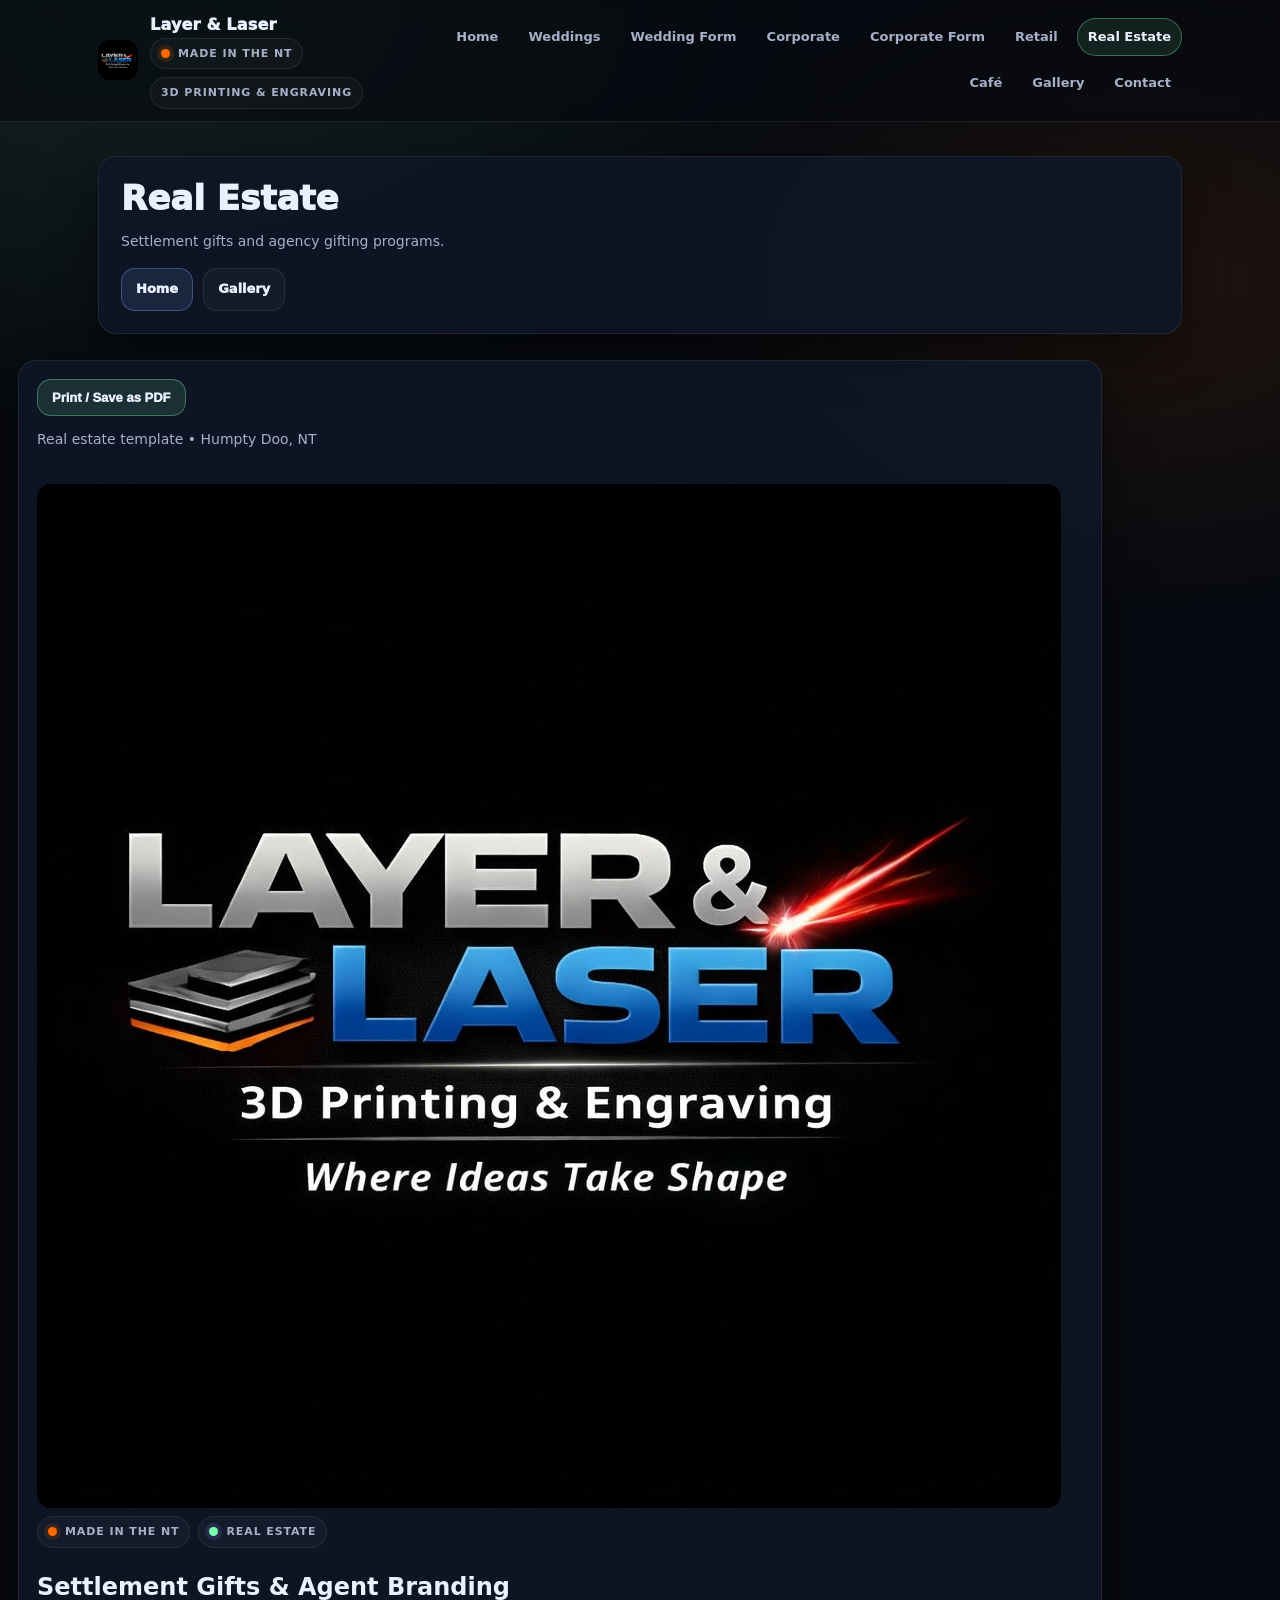
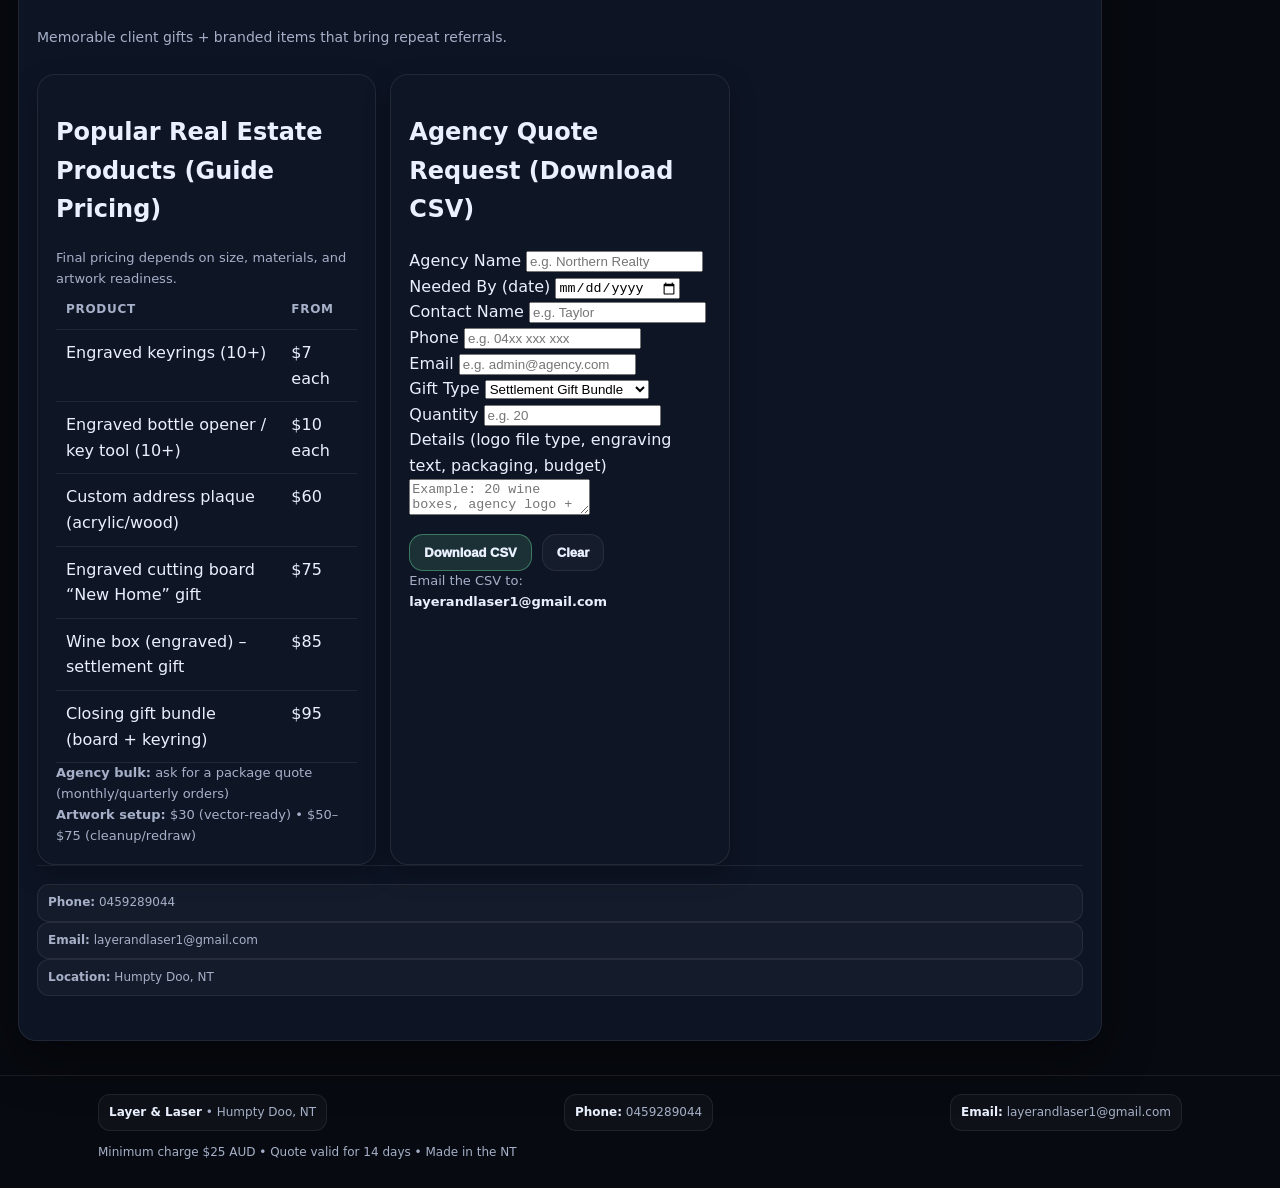
<file: real-estate.html>
<!doctype html>
<html lang="en-AU">
<head>
  <meta charset="utf-8" />
  <meta name="viewport" content="width=device-width,initial-scale=1" />
  <title>Real Estate Pricing | Layer &amp; Laser NT</title>
  <meta name="description" content="Real estate settlement gift pricing and agency programs in NT." />
  <meta name="theme-color" content="#070a10" />
  <link rel="icon" href="assets/logo.jpg" />
  <link rel="stylesheet" href="assets/style.css" />
</head>
<body>
<a class="skip" href="#main">Skip to content</a>
<header class="nav">
  <div class="container">
    <div class="nav-inner">
      <a class="brand" href="index.html" aria-label="Layer & Laser home">
        <img src="assets/logo.jpg" alt="Layer & Laser logo" />
        <div style="min-width:0">
          <div class="name">Layer & Laser</div>
          <div class="badges">
            <span class="badge"><span class="dot"></span>MADE IN THE NT</span>
            <span class="badge">3D PRINTING &amp; ENGRAVING</span>
          </div>
        </div>
      </a>

      <button class="nav-btn" type="button" data-navbtn aria-expanded="false" aria-controls="menu">Menu</button>

      <nav id="menu" class="menu" data-menu>
          <a href="index.html">Home</a>
          <a href="weddings.html">Weddings</a>
          <a href="wedding-order.html">Wedding Form</a>
          <a href="corporate.html">Corporate</a>
          <a href="corporate-order.html">Corporate Form</a>
          <a href="retail.html">Retail</a>
          <a href="real-estate.html" aria-current="page">Real Estate</a>
          <a href="cafe.html">Café</a>
          <a href="gallery.html">Gallery</a>
          <a href="contact.html">Contact</a>
      </nav>
    </div>
  </div>
</header>


<section class="hero">
  <div class="container">
    <div class="panel">
      <h1 class="h1">Real Estate</h1>
      <p class="sub">Settlement gifts and agency gifting programs.</p>
      <div class="cta"><a class="btn secondary" href="index.html">Home</a><a class="btn " href="gallery.html">Gallery</a></div>
    </div>
  </div>
</section>


<main id="main">
  <div class="container content-wrap">
    <div class="panel">
      <div class="prose">
        <div class="page">
<div class="topbar">
<button class="btn primary">Print / Save as PDF</button>
<div class="sub">Real estate template • Humpty Doo, NT</div>
</div>

<section class="hero">
<!-- Optional: paste base64 logo into src below -->
<div class="logo">
<img src="[data-uri]" alt="Layer & Laser Logo" />
</div>
<div class="badges">
<div class="badge"><span class="dot"></span>MADE IN THE NT</div>
<div class="badge"><span class="dot" style="background:var(--accent);box-shadow:0 0 0 4px rgba(122,162,255,.15)"></span>REAL ESTATE</div>
</div>
<h1>Settlement Gifts & Agent Branding</h1>
<p class="sub">Memorable client gifts + branded items that bring repeat referrals.</p>
</section>

<div class="grid">
<section class="card">
<h2>Popular Real Estate Products (Guide Pricing)</h2>
<p class="note">Final pricing depends on size, materials, and artwork readiness.</p>

<table>
<thead><tr><th>Product</th><th>From</th></tr></thead>
<tbody>
<tr><td>Engraved keyrings (10+)</td><td class="price">$7 each</td></tr>
<tr><td>Engraved bottle opener / key tool (10+)</td><td class="price">$10 each</td></tr>
<tr><td>Custom address plaque (acrylic/wood)</td><td class="price">$60</td></tr>
<tr><td>Engraved cutting board “New Home” gift</td><td class="price">$75</td></tr>
<tr><td>Wine box (engraved) – settlement gift</td><td class="price">$85</td></tr>
<tr><td>Closing gift bundle (board + keyring)</td><td class="price">$95</td></tr>
</tbody>
</table>

<p class="note"><strong>Agency bulk:</strong> ask for a package quote (monthly/quarterly orders)</p>
<p class="note"><strong>Artwork setup:</strong> $30 (vector-ready) • $50–$75 (cleanup/redraw)</p>
</section>

<section class="card">
<h2>Agency Quote Request (Download CSV)</h2>

<div class="row">
<div>
<label for="agency">Agency Name</label>
<input id="agency" placeholder="e.g. Northern Realty" />
</div>
<div>
<label for="neededBy">Needed By (date)</label>
<input id="neededBy" type="date" />
</div>
</div>

<div class="row">
<div>
<label for="contact">Contact Name</label>
<input id="contact" placeholder="e.g. Taylor" />
</div>
<div>
<label for="phone">Phone</label>
<input id="phone" placeholder="e.g. 04xx xxx xxx" />
</div>
</div>

<label for="email">Email</label>
<input id="email" placeholder="e.g. admin@agency.com" />

<div class="row">
<div>
<label for="giftType">Gift Type</label>
<select id="giftType">
<option value="Settlement Gift Bundle">Settlement Gift Bundle</option>
<option value="Keyrings">Keyrings</option>
<option value="Cutting Boards">Cutting Boards</option>
<option value="Wine Boxes">Wine Boxes</option>
<option value="Address Plaques">Address Plaques</option>
<option value="Mixed / Ongoing Supply">Mixed / Ongoing Supply</option>
</select>
</div>
<div>
<label for="qty">Quantity</label>
<input id="qty" type="number" min="1" placeholder="e.g. 20" />
</div>
</div>

<label for="details">Details (logo file type, engraving text, packaging, budget)</label>
<textarea id="details" placeholder="Example: 20 wine boxes, agency logo + client surname, black fill, gift-ready packaging. Logo is SVG."></textarea>

<div style="display:flex;gap:10px;flex-wrap:wrap;margin-top:12px">
<button class="btn primary" type="button">Download CSV</button>
<button class="btn" type="button">Clear</button>
</div>

<p class="small">Email the CSV to: <strong style="color:var(--text)">layerandlaser1@gmail.com</strong></p>
</section>
</div>

<div class="footer">
<div class="chip"><strong>Phone:</strong> 0459289044</div>
<div class="chip"><strong>Email:</strong> layerandlaser1@gmail.com</div>
<div class="chip"><strong>Location:</strong> Humpty Doo, NT</div>
</div>
</div>


      </div>
    </div>
  </div>
</main>

<footer class="footer">
  <div class="container">
    <div class="row">
      <div class="chip"><strong style="color:var(--text)">Layer &amp; Laser</strong> • Humpty Doo, NT</div>
      <div class="chip"><strong style="color:var(--text)">Phone:</strong> 0459289044</div>
      <div class="chip"><strong style="color:var(--text)">Email:</strong> layerandlaser1@gmail.com</div>
    </div>
    <p style="margin:12px 0 0">Minimum charge $25 AUD • Quote valid for 14 days • Made in the NT</p>
  </div>
</footer>


</body>
</html>
</file>
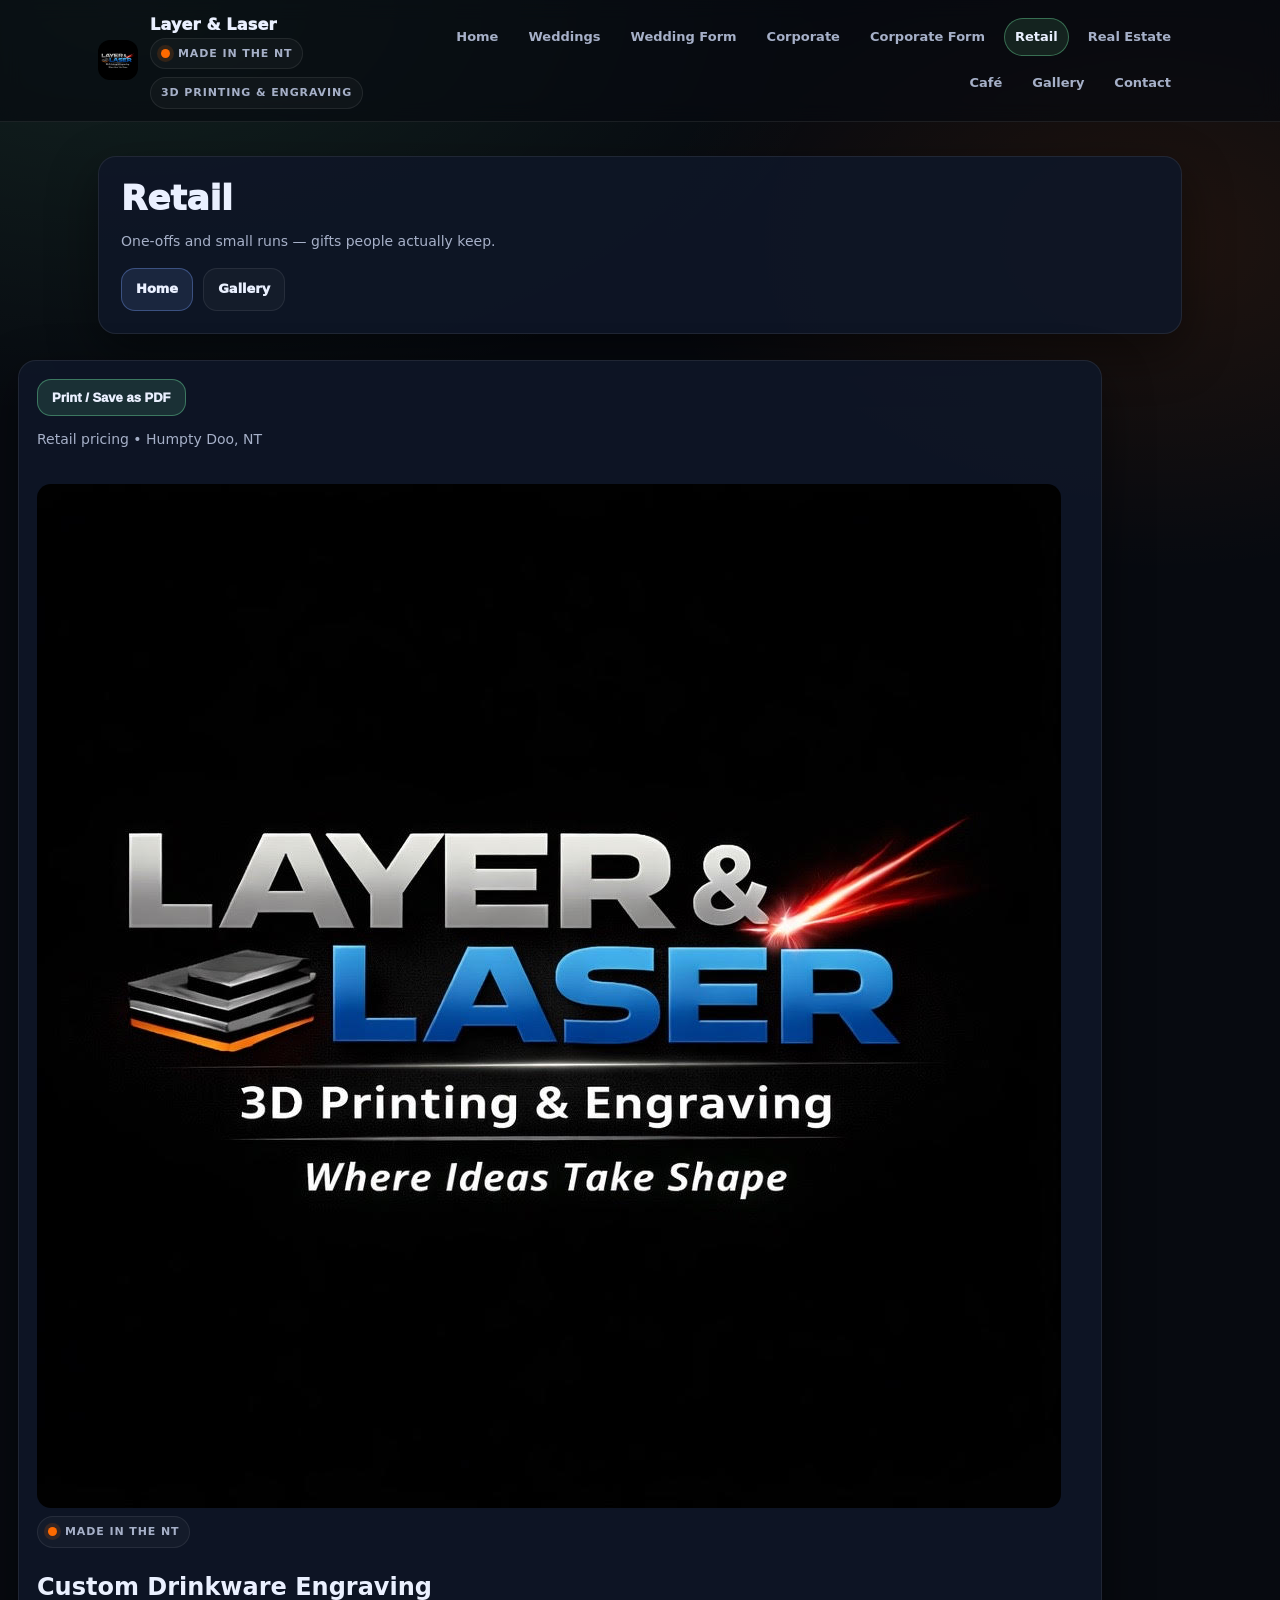
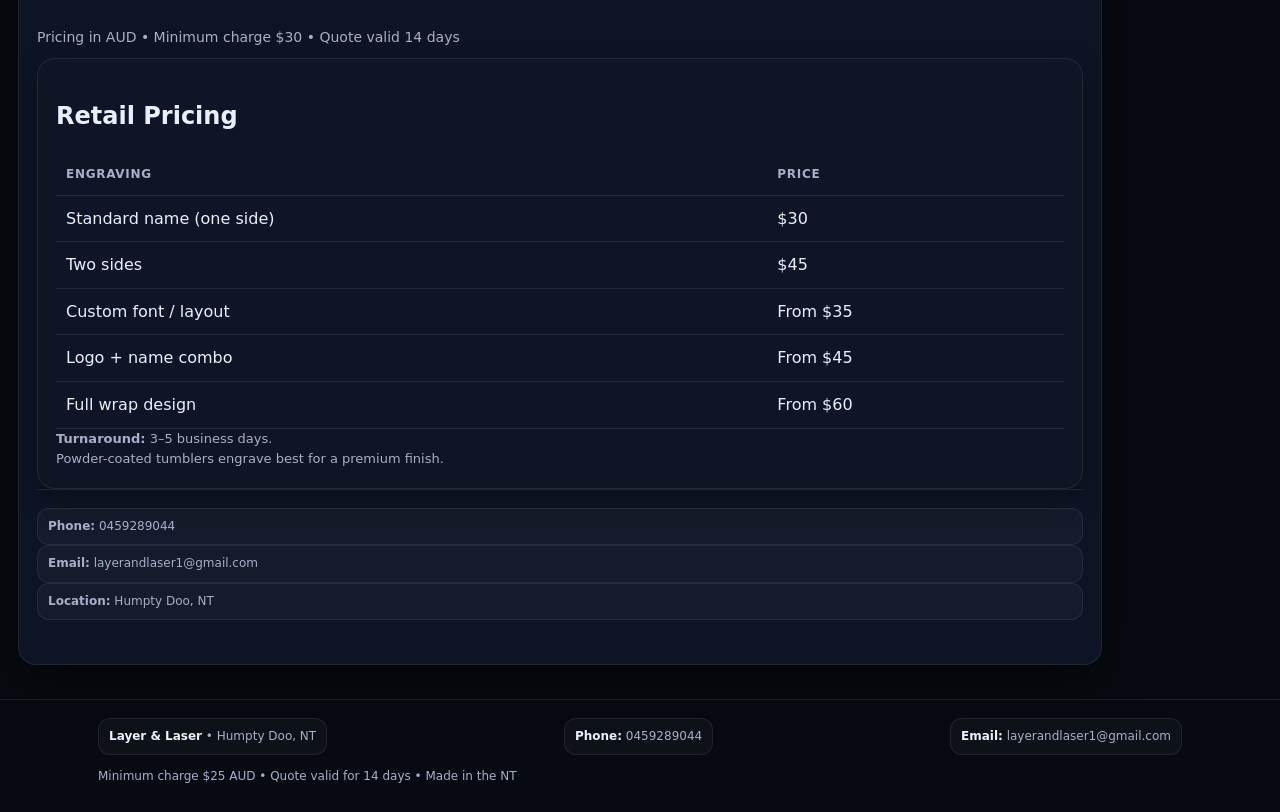
<file: retail.html>
<!doctype html>
<html lang="en-AU">
<head>
  <meta charset="utf-8" />
  <meta name="viewport" content="width=device-width,initial-scale=1" />
  <title>Retail Pricing | Layer &amp; Laser NT</title>
  <meta name="description" content="Retail pricing for personalised engraving like names on tumblers and gifts in NT." />
  <meta name="theme-color" content="#070a10" />
  <link rel="icon" href="assets/logo.jpg" />
  <link rel="stylesheet" href="assets/style.css" />
</head>
<body>
<a class="skip" href="#main">Skip to content</a>
<header class="nav">
  <div class="container">
    <div class="nav-inner">
      <a class="brand" href="index.html" aria-label="Layer & Laser home">
        <img src="assets/logo.jpg" alt="Layer & Laser logo" />
        <div style="min-width:0">
          <div class="name">Layer & Laser</div>
          <div class="badges">
            <span class="badge"><span class="dot"></span>MADE IN THE NT</span>
            <span class="badge">3D PRINTING &amp; ENGRAVING</span>
          </div>
        </div>
      </a>

      <button class="nav-btn" type="button" data-navbtn aria-expanded="false" aria-controls="menu">Menu</button>

      <nav id="menu" class="menu" data-menu>
          <a href="index.html">Home</a>
          <a href="weddings.html">Weddings</a>
          <a href="wedding-order.html">Wedding Form</a>
          <a href="corporate.html">Corporate</a>
          <a href="corporate-order.html">Corporate Form</a>
          <a href="retail.html" aria-current="page">Retail</a>
          <a href="real-estate.html">Real Estate</a>
          <a href="cafe.html">Café</a>
          <a href="gallery.html">Gallery</a>
          <a href="contact.html">Contact</a>
      </nav>
    </div>
  </div>
</header>


<section class="hero">
  <div class="container">
    <div class="panel">
      <h1 class="h1">Retail</h1>
      <p class="sub">One-offs and small runs — gifts people actually keep.</p>
      <div class="cta"><a class="btn secondary" href="index.html">Home</a><a class="btn " href="gallery.html">Gallery</a></div>
    </div>
  </div>
</section>


<main id="main">
  <div class="container content-wrap">
    <div class="panel">
      <div class="prose">
        <div class="page">
<div class="topbar">
<button class="btn primary">Print / Save as PDF</button>
<div class="sub">Retail pricing • Humpty Doo, NT</div>
</div>

<section class="hero">
<div class="logo">
<img src="[data-uri]" alt="Layer & Laser Logo">
</div>
<div class="badges">
<div class="badge"><span class="dot"></span>MADE IN THE NT</div>
</div>
<h1>Custom Drinkware Engraving</h1>
<p class="sub">Pricing in AUD • Minimum charge $30 • Quote valid 14 days</p>
</section>

<section class="card">
<h2>Retail Pricing</h2>
<table>
<thead><tr><th>Engraving</th><th>Price</th></tr></thead>
<tbody>
<tr><td>Standard name (one side)</td><td class="price">$30</td></tr>
<tr><td>Two sides</td><td class="price">$45</td></tr>
<tr><td>Custom font / layout</td><td class="price">From $35</td></tr>
<tr><td>Logo + name combo</td><td class="price">From $45</td></tr>
<tr><td>Full wrap design</td><td class="price">From $60</td></tr>
</tbody>
</table>

<p class="note"><strong>Turnaround:</strong> 3–5 business days.</p>
<p class="note">Powder-coated tumblers engrave best for a premium finish.</p>
</section>

<div class="footer">
<div class="chip"><strong>Phone:</strong> 0459289044</div>
<div class="chip"><strong>Email:</strong> layerandlaser1@gmail.com</div>
<div class="chip"><strong>Location:</strong> Humpty Doo, NT</div>
</div>
</div>
      </div>
    </div>
  </div>
</main>

<footer class="footer">
  <div class="container">
    <div class="row">
      <div class="chip"><strong style="color:var(--text)">Layer &amp; Laser</strong> • Humpty Doo, NT</div>
      <div class="chip"><strong style="color:var(--text)">Phone:</strong> 0459289044</div>
      <div class="chip"><strong style="color:var(--text)">Email:</strong> layerandlaser1@gmail.com</div>
    </div>
    <p style="margin:12px 0 0">Minimum charge $25 AUD • Quote valid for 14 days • Made in the NT</p>
  </div>
</footer>


</body>
</html>
</file>
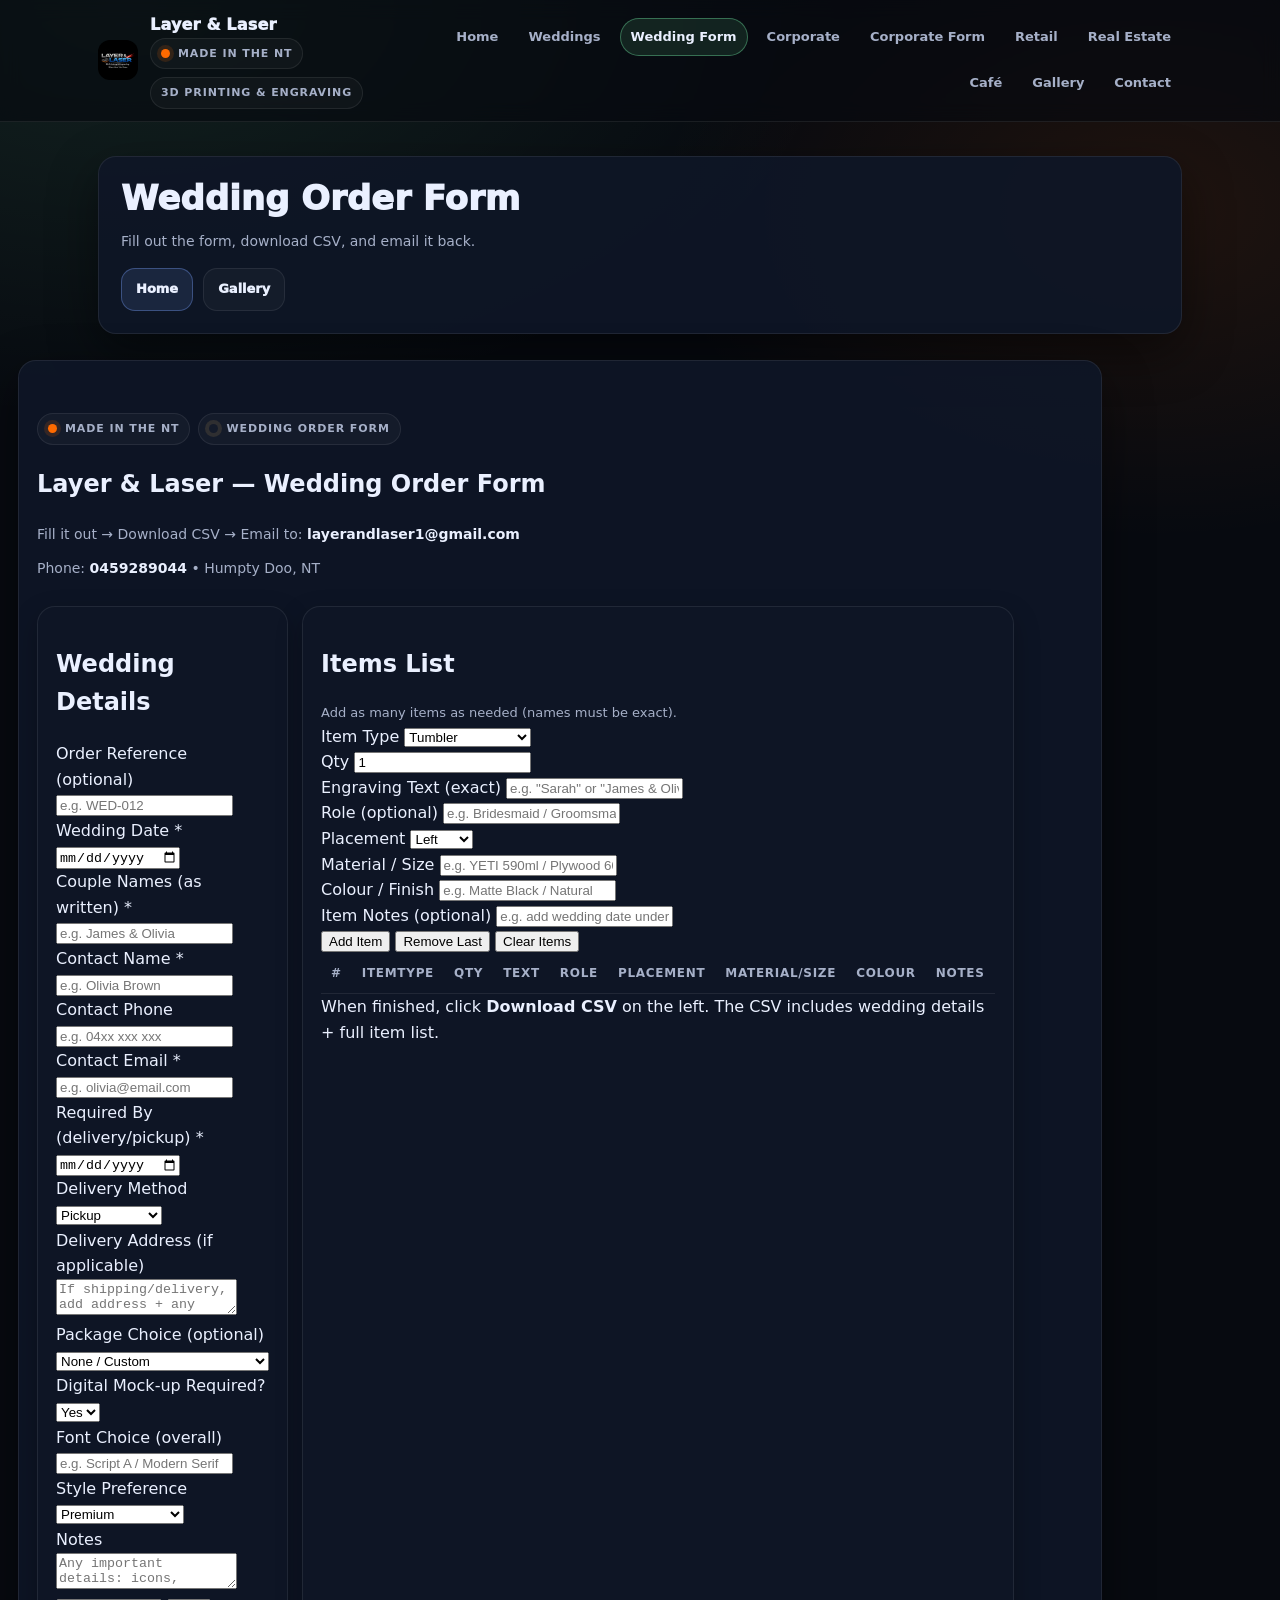
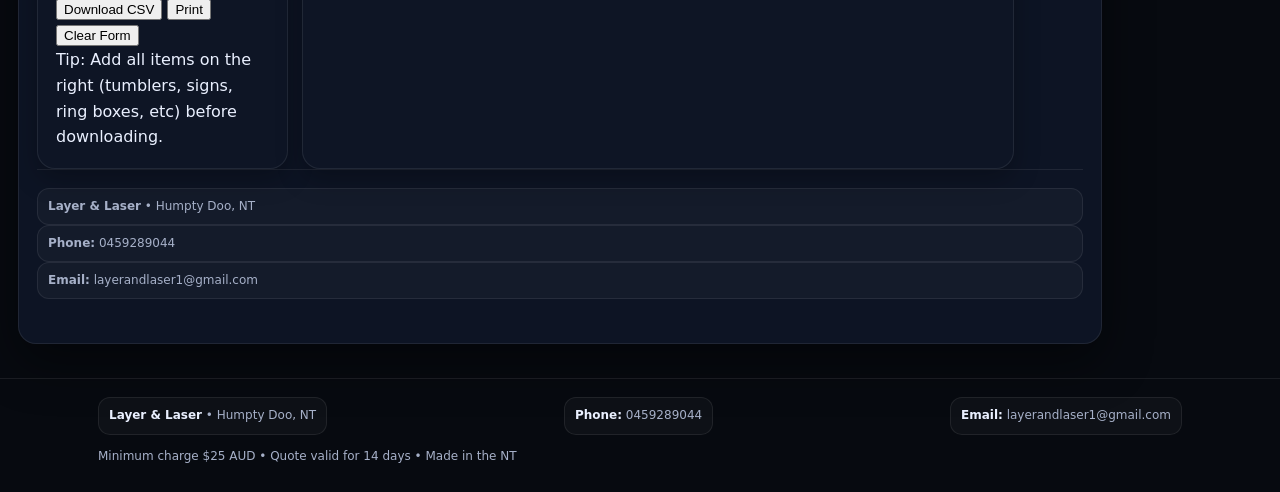
<file: wedding-order.html>
<!doctype html>
<html lang="en-AU">
<head>
  <meta charset="utf-8" />
  <meta name="viewport" content="width=device-width,initial-scale=1" />
  <title>Wedding Order Form | Layer &amp; Laser NT</title>
  <meta name="description" content="Wedding order form (CSV) for bridal party items, signage and keepsakes." />
  <meta name="theme-color" content="#070a10" />
  <link rel="icon" href="assets/logo.jpg" />
  <link rel="stylesheet" href="assets/style.css" />
</head>
<body>
<a class="skip" href="#main">Skip to content</a>
<header class="nav">
  <div class="container">
    <div class="nav-inner">
      <a class="brand" href="index.html" aria-label="Layer & Laser home">
        <img src="assets/logo.jpg" alt="Layer & Laser logo" />
        <div style="min-width:0">
          <div class="name">Layer & Laser</div>
          <div class="badges">
            <span class="badge"><span class="dot"></span>MADE IN THE NT</span>
            <span class="badge">3D PRINTING &amp; ENGRAVING</span>
          </div>
        </div>
      </a>

      <button class="nav-btn" type="button" data-navbtn aria-expanded="false" aria-controls="menu">Menu</button>

      <nav id="menu" class="menu" data-menu>
          <a href="index.html">Home</a>
          <a href="weddings.html">Weddings</a>
          <a href="wedding-order.html" aria-current="page">Wedding Form</a>
          <a href="corporate.html">Corporate</a>
          <a href="corporate-order.html">Corporate Form</a>
          <a href="retail.html">Retail</a>
          <a href="real-estate.html">Real Estate</a>
          <a href="cafe.html">Café</a>
          <a href="gallery.html">Gallery</a>
          <a href="contact.html">Contact</a>
      </nav>
    </div>
  </div>
</header>


<section class="hero">
  <div class="container">
    <div class="panel">
      <h1 class="h1">Wedding Order Form</h1>
      <p class="sub">Fill out the form, download CSV, and email it back.</p>
      <div class="cta"><a class="btn secondary" href="index.html">Home</a><a class="btn " href="gallery.html">Gallery</a></div>
    </div>
  </div>
</section>


<main id="main">
  <div class="container content-wrap">
    <div class="panel">
      <div class="prose">
        <div class="page">
<section class="hero">
<div class="badges">
<div class="badge"><span class="dot"></span>MADE IN THE NT</div>
<div class="badge"><span class="dot" style="background: var(--gold); box-shadow: 0 0 0 4px rgba(202,164,90,.15);"></span>WEDDING ORDER FORM</div>
</div>
<h1>Layer & Laser — Wedding Order Form</h1>
<p class="sub">Fill it out → Download CSV → Email to: <strong style="color:var(--text)">layerandlaser1@gmail.com</strong></p>
<p class="sub">Phone: <strong style="color:var(--text)">0459289044</strong> • Humpty Doo, NT</p>
</section>

<div class="grid">
<!-- LEFT: WEDDING DETAILS -->
<section class="card">
<h2>Wedding Details</h2>

<div class="row">
<div>
<label for="orderRef">Order Reference (optional)</label>
<input id="orderRef" placeholder="e.g. WED-012" />
</div>
<div>
<label for="weddingDate">Wedding Date <span class="req">*</span></label>
<input id="weddingDate" type="date" />
</div>
</div>

<label for="coupleNames">Couple Names (as written) <span class="req">*</span></label>
<input id="coupleNames" placeholder="e.g. James & Olivia" />

<div class="row">
<div>
<label for="contactName">Contact Name <span class="req">*</span></label>
<input id="contactName" placeholder="e.g. Olivia Brown" />
</div>
<div>
<label for="contactPhone">Contact Phone</label>
<input id="contactPhone" placeholder="e.g. 04xx xxx xxx" />
</div>
</div>

<label for="contactEmail">Contact Email <span class="req">*</span></label>
<input id="contactEmail" placeholder="e.g. olivia@email.com" />

<div class="row">
<div>
<label for="requiredBy">Required By (delivery/pickup) <span class="req">*</span></label>
<input id="requiredBy" type="date" />
</div>
<div>
<label for="deliveryMethod">Delivery Method</label>
<select id="deliveryMethod">
<option value="Pickup">Pickup</option>
<option value="Local Delivery">Local Delivery</option>
<option value="Shipping">Shipping</option>
</select>
</div>
</div>

<label for="address">Delivery Address (if applicable)</label>
<textarea id="address" placeholder="If shipping/delivery, add address + any notes"></textarea>

<div class="row">
<div>
<label for="packageChoice">Package Choice (optional)</label>
<select id="packageChoice">
<option value="">None / Custom</option>
<option value="Bridal Party Basics">$255 — Bridal Party Basics</option>
<option value="Signature Wedding Set">$430 — Signature Wedding Set</option>
<option value="Rustic Luxe Experience">$575 — Rustic Luxe Experience</option>
</select>
</div>
<div>
<label for="mockupRequired">Digital Mock-up Required?</label>
<select id="mockupRequired">
<option value="Yes">Yes</option>
<option value="No">No</option>
</select>
</div>
</div>

<div class="row">
<div>
<label for="fontChoice">Font Choice (overall)</label>
<input id="fontChoice" placeholder="e.g. Script A / Modern Serif" />
</div>
<div>
<label for="style">Style Preference</label>
<select id="style">
<option value="Premium">Premium</option>
<option value="Rustic">Rustic</option>
<option value="Premium + Rustic">Premium + Rustic</option>
</select>
</div>
</div>

<label for="notes">Notes</label>
<textarea id="notes" placeholder="Any important details: icons, dates, special characters, colour splits, etc."></textarea>

<div class="btnbar">
<button class="primary" type="button">Download CSV</button>
<button type="button">Print</button>
<button class="danger" type="button">Clear Form</button>
</div>

<div class="small">
Tip: Add all items on the right (tumblers, signs, ring boxes, etc) before downloading.
</div>
</section>

<!-- RIGHT: ITEMS LIST -->
<section class="card">
<h2>Items List</h2>
<p class="sub">Add as many items as needed (names must be exact).</p>

<div class="row">
<div>
<label for="itemType">Item Type</label>
<select id="itemType">
<option value="Tumbler">Tumbler</option>
<option value="Wine Box">Wine Box</option>
<option value="Ring Box">Ring Box</option>
<option value="Welcome Sign">Welcome Sign</option>
<option value="Seating Chart">Seating Chart</option>
<option value="Table Numbers">Table Numbers</option>
<option value="Place Name Tags">Place Name Tags</option>
<option value="Cake Topper">Cake Topper</option>
<option value="Other">Other</option>
</select>
</div>
<div>
<label for="qtyItem">Qty</label>
<input id="qtyItem" type="number" min="1" value="1" />
</div>
</div>

<label for="engraveText">Engraving Text (exact)</label>
<input id="engraveText" placeholder='e.g. "Sarah" or "James & Olivia"' />

<div class="row">
<div>
<label for="role">Role (optional)</label>
<input id="role" placeholder="e.g. Bridesmaid / Groomsman" />
</div>
<div>
<label for="placement">Placement</label>
<select id="placement">
<option value="Left">Left</option>
<option value="Right">Right</option>
<option value="Center">Center</option>
<option value="Wrap">Wrap</option>
<option value="Other">Other</option>
</select>
</div>
</div>

<div class="row">
<div>
<label for="material">Material / Size</label>
<input id="material" placeholder="e.g. YETI 590ml / Plywood 600x900mm" />
</div>
<div>
<label for="colour">Colour / Finish</label>
<input id="colour" placeholder="e.g. Matte Black / Natural" />
</div>
</div>

<label for="itemNotes">Item Notes (optional)</label>
<input id="itemNotes" placeholder="e.g. add wedding date underneath / all caps" />

<div class="btnbar">
<button class="primary" type="button">Add Item</button>
<button type="button">Remove Last</button>
<button type="button">Clear Items</button>
</div>

<table aria-label="Items table">
<thead>
<tr>
<th>#</th>
<th>ItemType</th>
<th>Qty</th>
<th>Text</th>
<th>Role</th>
<th>Placement</th>
<th>Material/Size</th>
<th>Colour</th>
<th>Notes</th>
</tr>
</thead>
<tbody id="itemsBody"></tbody>
</table>

<div class="small">
When finished, click <strong>Download CSV</strong> on the left. The CSV includes wedding details + full item list.
</div>
</section>
</div>

<div class="footer">
<div class="chip"><strong>Layer & Laser</strong> • Humpty Doo, NT</div>
<div class="chip"><strong>Phone:</strong> 0459289044</div>
<div class="chip"><strong>Email:</strong> layerandlaser1@gmail.com</div>
</div>
</div>


      </div>
    </div>
  </div>
</main>

<footer class="footer">
  <div class="container">
    <div class="row">
      <div class="chip"><strong style="color:var(--text)">Layer &amp; Laser</strong> • Humpty Doo, NT</div>
      <div class="chip"><strong style="color:var(--text)">Phone:</strong> 0459289044</div>
      <div class="chip"><strong style="color:var(--text)">Email:</strong> layerandlaser1@gmail.com</div>
    </div>
    <p style="margin:12px 0 0">Minimum charge $25 AUD • Quote valid for 14 days • Made in the NT</p>
  </div>
</footer>


</body>
</html>
</file>
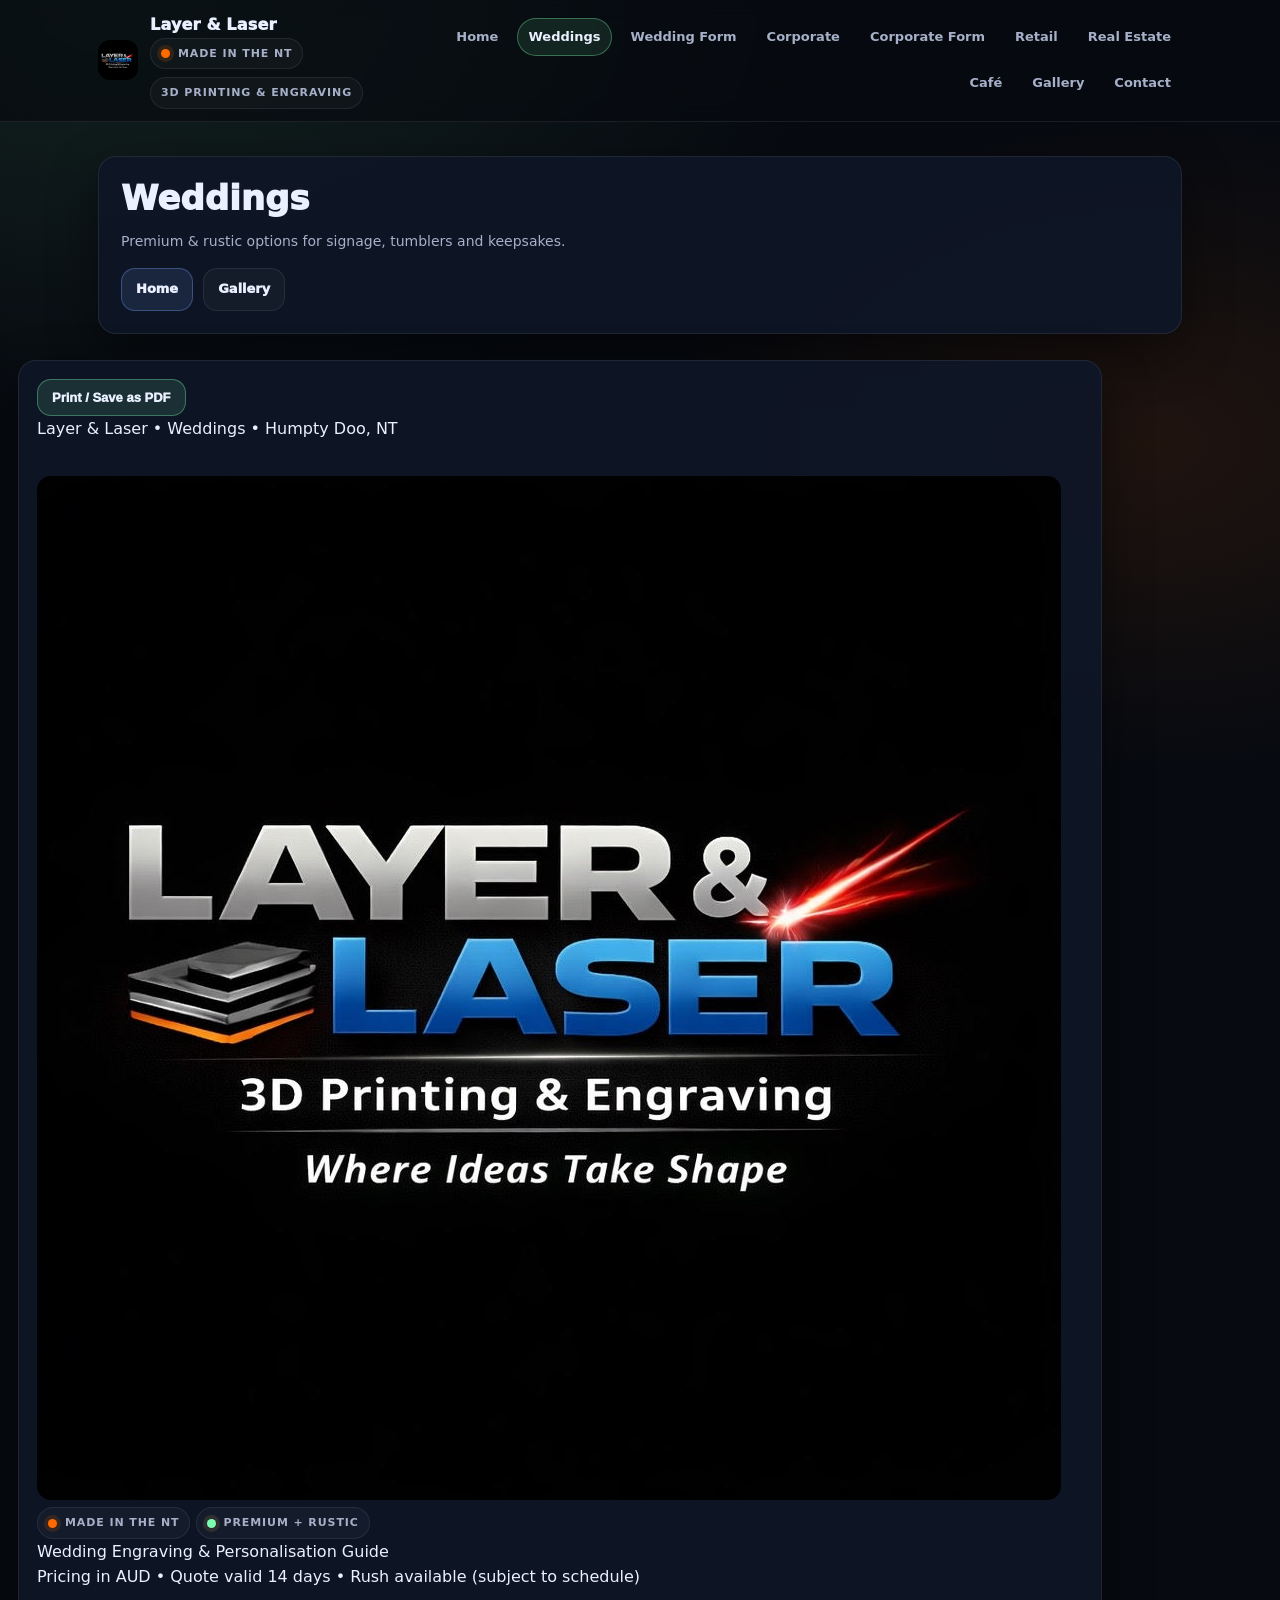
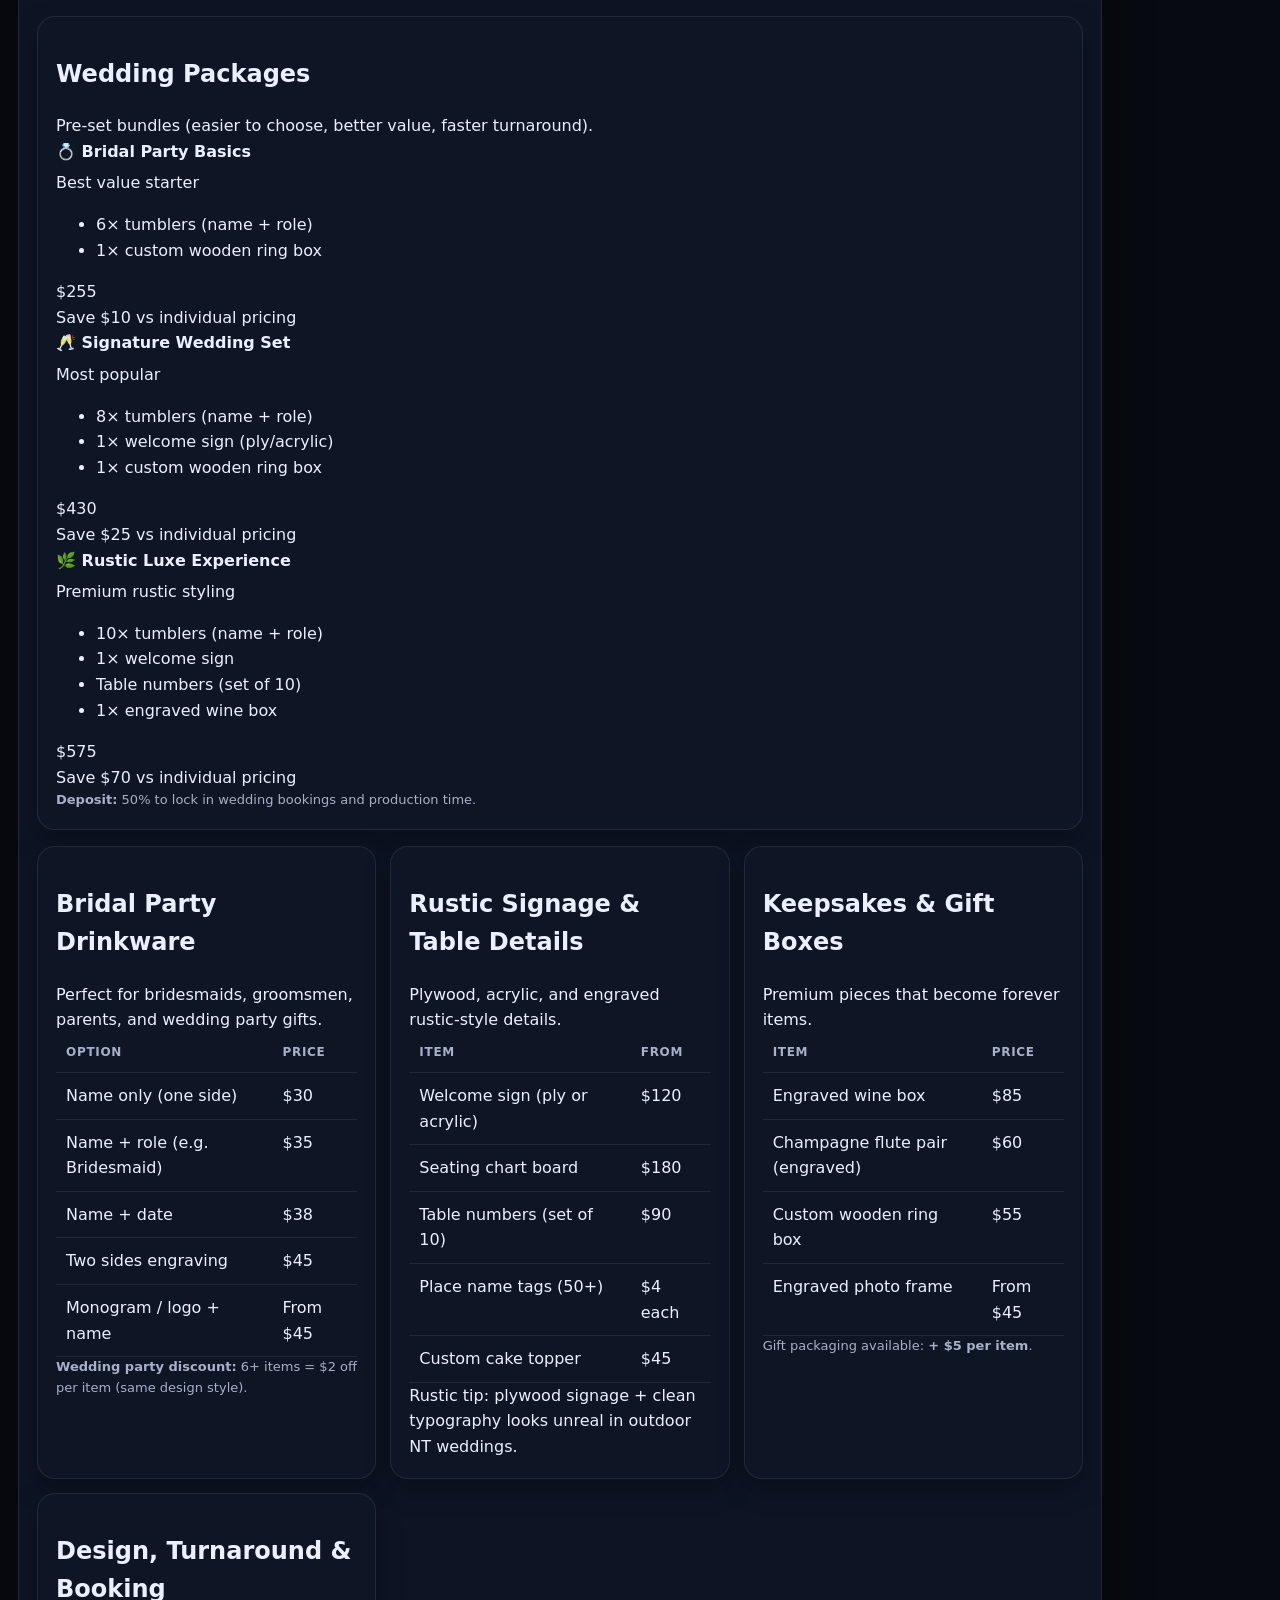
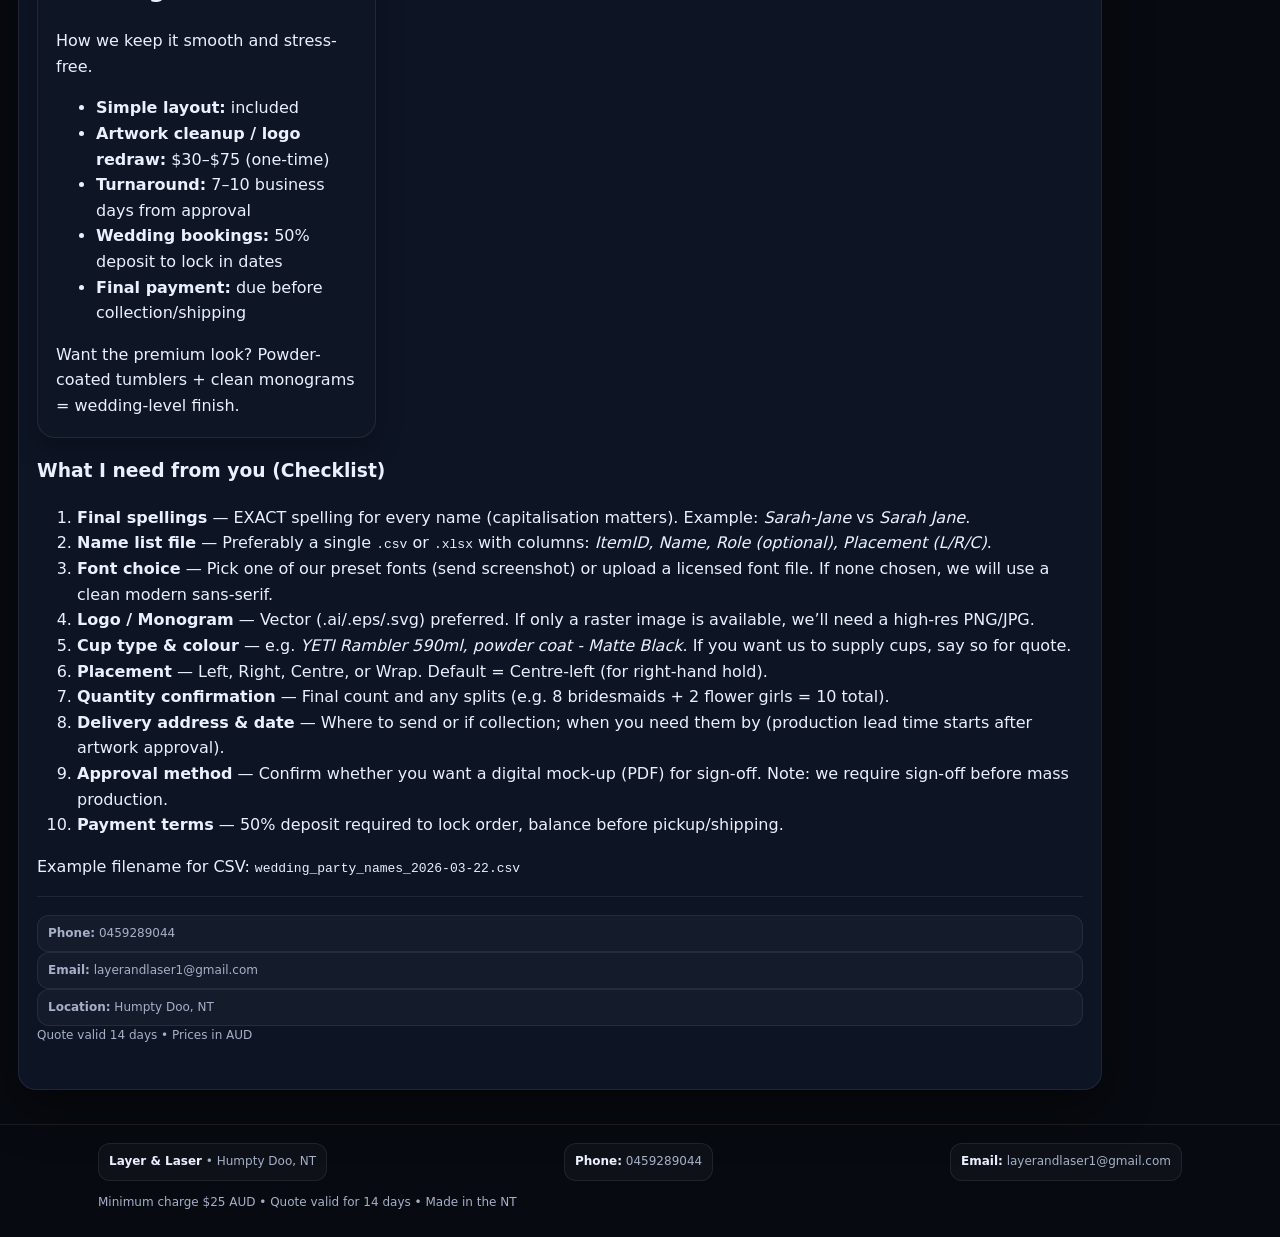
<file: weddings.html>
<!doctype html>
<html lang="en-AU">
<head>
  <meta charset="utf-8" />
  <meta name="viewport" content="width=device-width,initial-scale=1" />
  <title>Wedding Pricing | Layer &amp; Laser NT</title>
  <meta name="description" content="Wedding pricing for tumblers, signage and keepsakes in the Northern Territory." />
  <meta name="theme-color" content="#070a10" />
  <link rel="icon" href="assets/logo.jpg" />
  <link rel="stylesheet" href="assets/style.css" />
</head>
<body>
<a class="skip" href="#main">Skip to content</a>
<header class="nav">
  <div class="container">
    <div class="nav-inner">
      <a class="brand" href="index.html" aria-label="Layer & Laser home">
        <img src="assets/logo.jpg" alt="Layer & Laser logo" />
        <div style="min-width:0">
          <div class="name">Layer & Laser</div>
          <div class="badges">
            <span class="badge"><span class="dot"></span>MADE IN THE NT</span>
            <span class="badge">3D PRINTING &amp; ENGRAVING</span>
          </div>
        </div>
      </a>

      <button class="nav-btn" type="button" data-navbtn aria-expanded="false" aria-controls="menu">Menu</button>

      <nav id="menu" class="menu" data-menu>
          <a href="index.html">Home</a>
          <a href="weddings.html" aria-current="page">Weddings</a>
          <a href="wedding-order.html">Wedding Form</a>
          <a href="corporate.html">Corporate</a>
          <a href="corporate-order.html">Corporate Form</a>
          <a href="retail.html">Retail</a>
          <a href="real-estate.html">Real Estate</a>
          <a href="cafe.html">Café</a>
          <a href="gallery.html">Gallery</a>
          <a href="contact.html">Contact</a>
      </nav>
    </div>
  </div>
</header>


<section class="hero">
  <div class="container">
    <div class="panel">
      <h1 class="h1">Weddings</h1>
      <p class="sub">Premium & rustic options for signage, tumblers and keepsakes.</p>
      <div class="cta"><a class="btn secondary" href="index.html">Home</a><a class="btn " href="gallery.html">Gallery</a></div>
    </div>
  </div>
</section>


<main id="main">
  <div class="container content-wrap">
    <div class="panel">
      <div class="prose">
        <div class="page">
<div class="topbar">
<button class="btn primary">Print / Save as PDF</button>
<div class="subtitle">Layer & Laser • Weddings • Humpty Doo, NT</div>
</div>

<section class="hero">
<div class="hero-inner">
<div class="logo">
<img src="[data-uri]" alt="Layer & Laser Logo">
</div>

<div class="badge-row">
<div class="badge"><span class="dot"></span>MADE IN THE NT</div>
<div class="badge"><span class="dot" style="background: var(--accent); box-shadow: 0 0 0 4px rgba(202,164,90,.15);"></span>PREMIUM + RUSTIC</div>
</div>

<div>
<div class="title">Wedding Engraving & Personalisation Guide</div>
<div class="subtitle">Pricing in AUD • Quote valid 14 days • Rush available (subject to schedule)</div>
</div>
</div>
</section>

<section class="card" style="margin-top:16px;">
<h2>Wedding Packages</h2>
<div class="hint">Pre-set bundles (easier to choose, better value, faster turnaround).</div>

<div class="packages">
<div class="pkg">
<h3>💍 Bridal Party Basics</h3>
<div class="tag">Best value starter</div>
<ul>
<li>6× tumblers (name + role)</li>
<li>1× custom wooden ring box</li>
</ul>
<div class="bigprice">$255</div>
<div class="save">Save $10 vs individual pricing</div>
</div>

<div class="pkg">
<h3>🥂 Signature Wedding Set</h3>
<div class="tag">Most popular</div>
<ul>
<li>8× tumblers (name + role)</li>
<li>1× welcome sign (ply/acrylic)</li>
<li>1× custom wooden ring box</li>
</ul>
<div class="bigprice">$430</div>
<div class="save">Save $25 vs individual pricing</div>
</div>

<div class="pkg">
<h3>🌿 Rustic Luxe Experience</h3>
<div class="tag">Premium rustic styling</div>
<ul>
<li>10× tumblers (name + role)</li>
<li>1× welcome sign</li>
<li>Table numbers (set of 10)</li>
<li>1× engraved wine box</li>
</ul>
<div class="bigprice">$575</div>
<div class="save">Save $70 vs individual pricing</div>
</div>
</div>

<p class="note"><strong>Deposit:</strong> 50% to lock in wedding bookings and production time.</p>
</section>

<div class="grid">
<section class="card">
<h2>Bridal Party Drinkware</h2>
<div class="hint">Perfect for bridesmaids, groomsmen, parents, and wedding party gifts.</div>

<table>
<thead><tr><th>Option</th><th>Price</th></tr></thead>
<tbody>
<tr><td>Name only (one side)</td><td class="price">$30</td></tr>
<tr><td>Name + role (e.g. Bridesmaid)</td><td class="price">$35</td></tr>
<tr><td>Name + date</td><td class="price">$38</td></tr>
<tr><td>Two sides engraving</td><td class="price">$45</td></tr>
<tr><td>Monogram / logo + name</td><td class="price">From $45</td></tr>
</tbody>
</table>

<p class="note"><strong>Wedding party discount:</strong> 6+ items = $2 off per item (same design style).</p>
</section>

<section class="card">
<h2>Rustic Signage & Table Details</h2>
<div class="hint">Plywood, acrylic, and engraved rustic-style details.</div>

<table>
<thead><tr><th>Item</th><th>From</th></tr></thead>
<tbody>
<tr><td>Welcome sign (ply or acrylic)</td><td class="price">$120</td></tr>
<tr><td>Seating chart board</td><td class="price">$180</td></tr>
<tr><td>Table numbers (set of 10)</td><td class="price">$90</td></tr>
<tr><td>Place name tags (50+)</td><td class="price">$4 each</td></tr>
<tr><td>Custom cake topper</td><td class="price">$45</td></tr>
</tbody>
</table>

<div class="callout">Rustic tip: plywood signage + clean typography looks unreal in outdoor NT weddings.</div>
</section>

<section class="card">
<h2>Keepsakes & Gift Boxes</h2>
<div class="hint">Premium pieces that become forever items.</div>

<table>
<thead><tr><th>Item</th><th>Price</th></tr></thead>
<tbody>
<tr><td>Engraved wine box</td><td class="price">$85</td></tr>
<tr><td>Champagne flute pair (engraved)</td><td class="price">$60</td></tr>
<tr><td>Custom wooden ring box</td><td class="price">$55</td></tr>
<tr><td>Engraved photo frame</td><td class="price">From $45</td></tr>
</tbody>
</table>

<p class="note">Gift packaging available: <strong>+ $5 per item</strong>.</p>
</section>

<section class="card">
<h2>Design, Turnaround & Booking</h2>
<div class="hint">How we keep it smooth and stress-free.</div>

<ul class="list">
<li><strong>Simple layout:</strong> included</li>
<li><strong>Artwork cleanup / logo redraw:</strong> $30–$75 (one-time)</li>
<li><strong>Turnaround:</strong> 7–10 business days from approval</li>
<li><strong>Wedding bookings:</strong> 50% deposit to lock in dates</li>
<li><strong>Final payment:</strong> due before collection/shipping</li>
</ul>

<div class="callout">Want the premium look? Powder-coated tumblers + clean monograms = wedding-level finish.</div>
</section>
</div>

<section class="checklist">
<h3>What I need from you (Checklist)</h3>
<ol>
<li><strong>Final spellings</strong> — EXACT spelling for every name (capitalisation matters). Example: <em>Sarah-Jane</em> vs <em>Sarah Jane</em>.</li>
<li><strong>Name list file</strong> — Preferably a single <code>.csv</code> or <code>.xlsx</code> with columns: <em>ItemID, Name, Role (optional), Placement (L/R/C)</em>.</li>
<li><strong>Font choice</strong> — Pick one of our preset fonts (send screenshot) or upload a licensed font file. If none chosen, we will use a clean modern sans-serif.</li>
<li><strong>Logo / Monogram</strong> — Vector (.ai/.eps/.svg) preferred. If only a raster image is available, we’ll need a high-res PNG/JPG.</li>
<li><strong>Cup type & colour</strong> — e.g. <em>YETI Rambler 590ml, powder coat - Matte Black</em>. If you want us to supply cups, say so for quote.</li>
<li><strong>Placement</strong> — Left, Right, Centre, or Wrap. Default = Centre-left (for right-hand hold).</li>
<li><strong>Quantity confirmation</strong> — Final count and any splits (e.g. 8 bridesmaids + 2 flower girls = 10 total).</li>
<li><strong>Delivery address & date</strong> — Where to send or if collection; when you need them by (production lead time starts after artwork approval).</li>
<li><strong>Approval method</strong> — Confirm whether you want a digital mock-up (PDF) for sign-off. Note: we require sign-off before mass production.</li>
<li><strong>Payment terms</strong> — 50% deposit required to lock order, balance before pickup/shipping.</li>
</ol>

<p class="example">Example filename for CSV: <code>wedding_party_names_2026-03-22.csv</code></p>
</section>

<div class="footer">
<div class="contact">
<div class="chip"><strong>Phone:</strong> 0459289044</div>
<div class="chip"><strong>Email:</strong> layerandlaser1@gmail.com</div>
<div class="chip"><strong>Location:</strong> Humpty Doo, NT</div>
</div>
<div class="subtitle">Quote valid 14 days • Prices in AUD</div>
</div>
</div>
      </div>
    </div>
  </div>
</main>

<footer class="footer">
  <div class="container">
    <div class="row">
      <div class="chip"><strong style="color:var(--text)">Layer &amp; Laser</strong> • Humpty Doo, NT</div>
      <div class="chip"><strong style="color:var(--text)">Phone:</strong> 0459289044</div>
      <div class="chip"><strong style="color:var(--text)">Email:</strong> layerandlaser1@gmail.com</div>
    </div>
    <p style="margin:12px 0 0">Minimum charge $25 AUD • Quote valid for 14 days • Made in the NT</p>
  </div>
</footer>


</body>
</html>
</file>
<file: assets/style.css>
:root{
  --bg:#070a10;
  --panel:#0f1626;
  --text:#eaf0ff;
  --muted:#a6b0c8;
  --line:rgba(255,255,255,.08);
  --accent:#7dffb2;
  --accent2:#7aa2ff;
  --nt:#ff6a00;
  --shadow: 0 18px 50px rgba(0,0,0,.45);
  --radius:18px;
  --max:1120px;
}
*{box-sizing:border-box}
html{scroll-behavior:smooth}
body{
  margin:0;
  font-family: system-ui,-apple-system,Segoe UI,Roboto,Helvetica,Arial;
  color:var(--text);
  background:
    radial-gradient(1200px 700px at 10% 0%, rgba(125,255,178,.10), transparent 60%),
    radial-gradient(900px 600px at 90% 10%, rgba(255,106,0,.10), transparent 55%),
    radial-gradient(900px 700px at 60% 120%, rgba(122,162,255,.10), transparent 55%),
    var(--bg);
  line-height:1.6;
}
a{color:inherit;text-decoration:none}
.container{max-width:var(--max);margin:0 auto;padding:0 18px}
.skip{position:absolute;left:-9999px;top:auto;width:1px;height:1px;overflow:hidden}
.skip:focus{left:16px;top:16px;width:auto;height:auto;padding:10px 12px;background:#000;border:1px solid var(--line);border-radius:12px;z-index:9999}

.nav{
  position:sticky;top:0;z-index:50;
  backdrop-filter: blur(10px);
  background: rgba(7,10,16,.65);
  border-bottom:1px solid var(--line);
}
.nav-inner{display:flex;align-items:center;justify-content:space-between;gap:14px;padding:12px 0}
.brand{display:flex;align-items:center;gap:12px;min-width:0}
.brand img{height:40px;width:auto;border-radius:12px}
.brand .name{font-weight:1000;letter-spacing:.2px;white-space:nowrap}
.badges{display:flex;gap:8px;flex-wrap:wrap}
.badge{
  display:inline-flex;align-items:center;gap:8px;
  padding:6px 10px;border-radius:999px;
  border:1px solid var(--line);
  background: rgba(255,255,255,.03);
  color:var(--muted);
  font-weight:900;font-size:11px;letter-spacing:.9px;
}
.dot{width:9px;height:9px;border-radius:999px;background:var(--nt);box-shadow:0 0 0 4px rgba(255,106,0,.14)}
.menu{display:flex;gap:8px;flex-wrap:wrap;align-items:center;justify-content:flex-end}
.menu a{
  color:var(--muted);
  font-weight:900;font-size:13px;
  padding:8px 10px;border-radius:999px;
  border:1px solid transparent;
}
.menu a:hover{color:var(--text);border-color:var(--line);background:rgba(255,255,255,.03)}
.menu a[aria-current="page"]{color:var(--text);border-color:rgba(125,255,178,.35);background:rgba(125,255,178,.10)}
.nav-btn{display:none}

.hero{padding:34px 0 10px}
.panel{
  background: rgba(15,22,38,.92);
  border:1px solid var(--line);
  border-radius: var(--radius);
  box-shadow: var(--shadow);
  padding:22px;
}
.h1{margin:0;font-size:34px;line-height:1.15;font-weight:1000}
.sub{margin:12px 0 0;color:var(--muted);font-size:14px}
.cta{display:flex;gap:10px;flex-wrap:wrap;margin-top:16px}
.btn{
  display:inline-flex;align-items:center;justify-content:center;gap:10px;
  padding:10px 14px;border-radius:14px;
  border:1px solid var(--line);
  background: rgba(255,255,255,.03);
  color:var(--text);
  font-weight:950;font-size:13px;
  transition: transform .15s ease, box-shadow .15s ease, background .15s ease;
}
.btn:hover{transform: translateY(-1px);box-shadow: 0 12px 26px rgba(0,0,0,.35)}
.btn.primary{border-color:rgba(125,255,178,.35);background:rgba(125,255,178,.12)}
.btn.secondary{border-color:rgba(122,162,255,.35);background:rgba(122,162,255,.12)}
.btn.orange{border-color:rgba(255,106,0,.35);background:rgba(255,106,0,.10)}

.grid{display:grid;grid-template-columns:repeat(3,1fr);gap:14px;margin-top:16px}
.card{
  background: rgba(15,22,38,.82);
  border:1px solid var(--line);
  border-radius: var(--radius);
  padding:18px;
  box-shadow: 0 10px 26px rgba(0,0,0,.25);
}
.card h3{margin:0 0 6px;font-size:16px}
.card p{margin:0;color:var(--muted);font-size:13px}
.card .actions{display:flex;gap:10px;flex-wrap:wrap;margin-top:12px}

.kpis{display:grid;grid-template-columns:repeat(3,1fr);gap:10px;margin-top:14px}
.kpi{border:1px solid var(--line);background:rgba(255,255,255,.03);border-radius:14px;padding:12px}
.kpi .big{font-weight:1000;font-size:16px}
.kpi .small{color:var(--muted);font-size:12px;margin-top:4px}

.content-wrap{margin:16px 0 34px}
.content-wrap .panel{padding:0;overflow:hidden}
.prose{padding:18px}
.prose img{max-width:100%;height:auto;border-radius:14px}
.prose table{width:100%;border-collapse:collapse}
.prose th,.prose td{padding:10px;border-bottom:1px solid var(--line);vertical-align:top}
.prose th{color:var(--muted);text-transform:uppercase;letter-spacing:.7px;font-size:12px;text-align:left}
.notice{
  border:1px solid rgba(125,255,178,.25);
  background: rgba(125,255,178,.08);
  border-radius: 14px;
  padding:12px;
  color: var(--text);
  font-size:13px;
}
.footer{
  border-top:1px solid var(--line);
  padding:18px 0 26px;
  color:var(--muted);
  font-size:12px;
}
.footer .row{display:flex;gap:10px;flex-wrap:wrap;justify-content:space-between;align-items:center}
.chip{border:1px solid var(--line);background:rgba(255,255,255,.03);padding:8px 10px;border-radius:12px}

.gallery{display:grid;grid-template-columns:repeat(3,1fr);gap:14px;margin-top:14px}
.g-item{border:1px solid var(--line);background:rgba(255,255,255,.03);border-radius:16px;overflow:hidden}
.g-item .ph{aspect-ratio:4/3;display:flex;align-items:center;justify-content:center;color:var(--muted);font-weight:900;font-size:12px;letter-spacing:.6px;background: radial-gradient(400px 250px at 20% 0%, rgba(125,255,178,.10), transparent 60%), rgba(0,0,0,.2)}
.g-item .cap{padding:10px 12px;color:var(--muted);font-size:12px}

@media (max-width: 980px){
  .grid{grid-template-columns:1fr}
  .kpis{grid-template-columns:1fr}
  .gallery{grid-template-columns:1fr}
  .h1{font-size:28px}
  .menu{display:none}
  .nav-btn{
    display:inline-flex;
    border:1px solid var(--line);
    background: rgba(255,255,255,.03);
    color: var(--text);
    padding:10px 12px;
    border-radius:12px;
    font-weight:950;
    cursor:pointer;
  }
  .menu.open{display:flex;flex-direction:column;align-items:flex-start;gap:6px;position:absolute;right:18px;top:62px;background: rgba(7,10,16,.92);border:1px solid var(--line);border-radius:14px;padding:10px;min-width:220px}
  .menu.open a{width:100%}
}
@media print{
  .nav,.cta,.btn,.nav-btn{display:none!important}
  body{background:#fff!important;color:#111!important}
  .panel,.card,.chip,.kpi{box-shadow:none!important;background:#fff!important;border-color:#ddd!important}
  .sub,.footer{color:#333!important}
}
</file>
